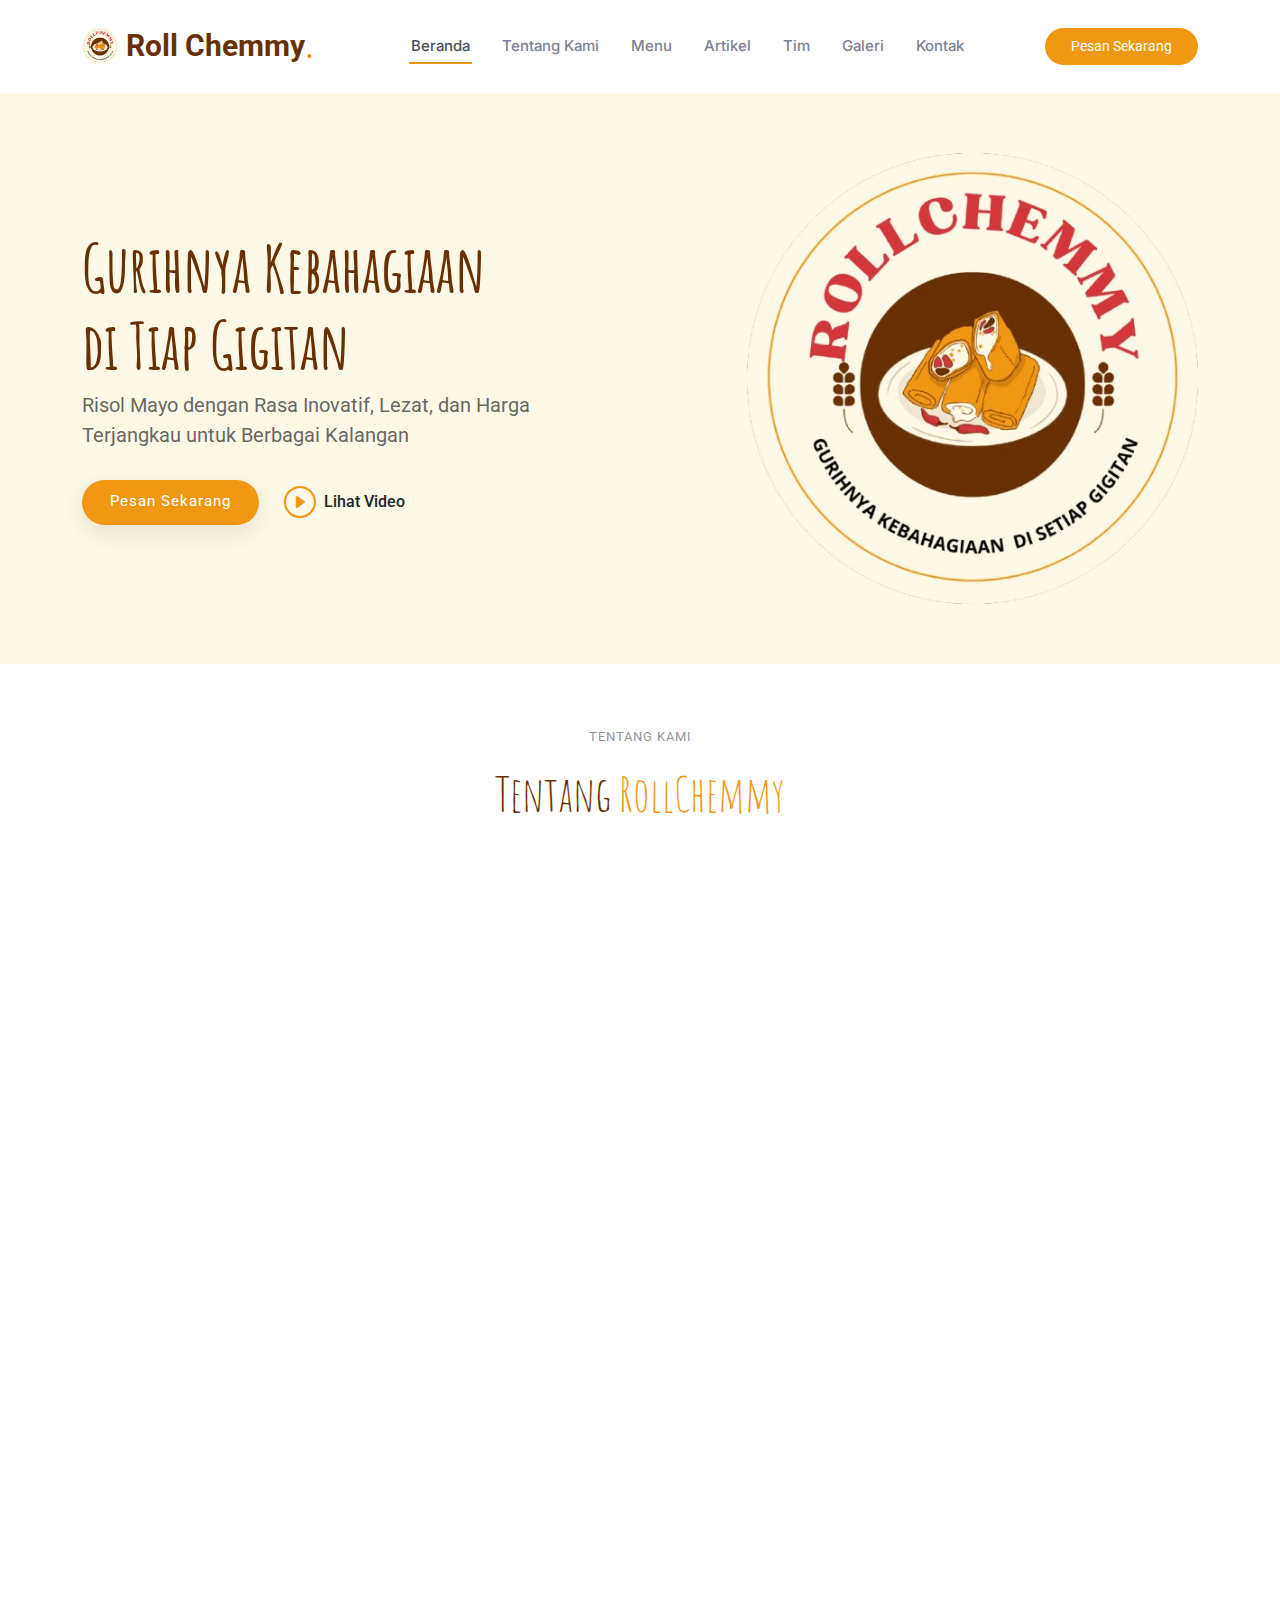
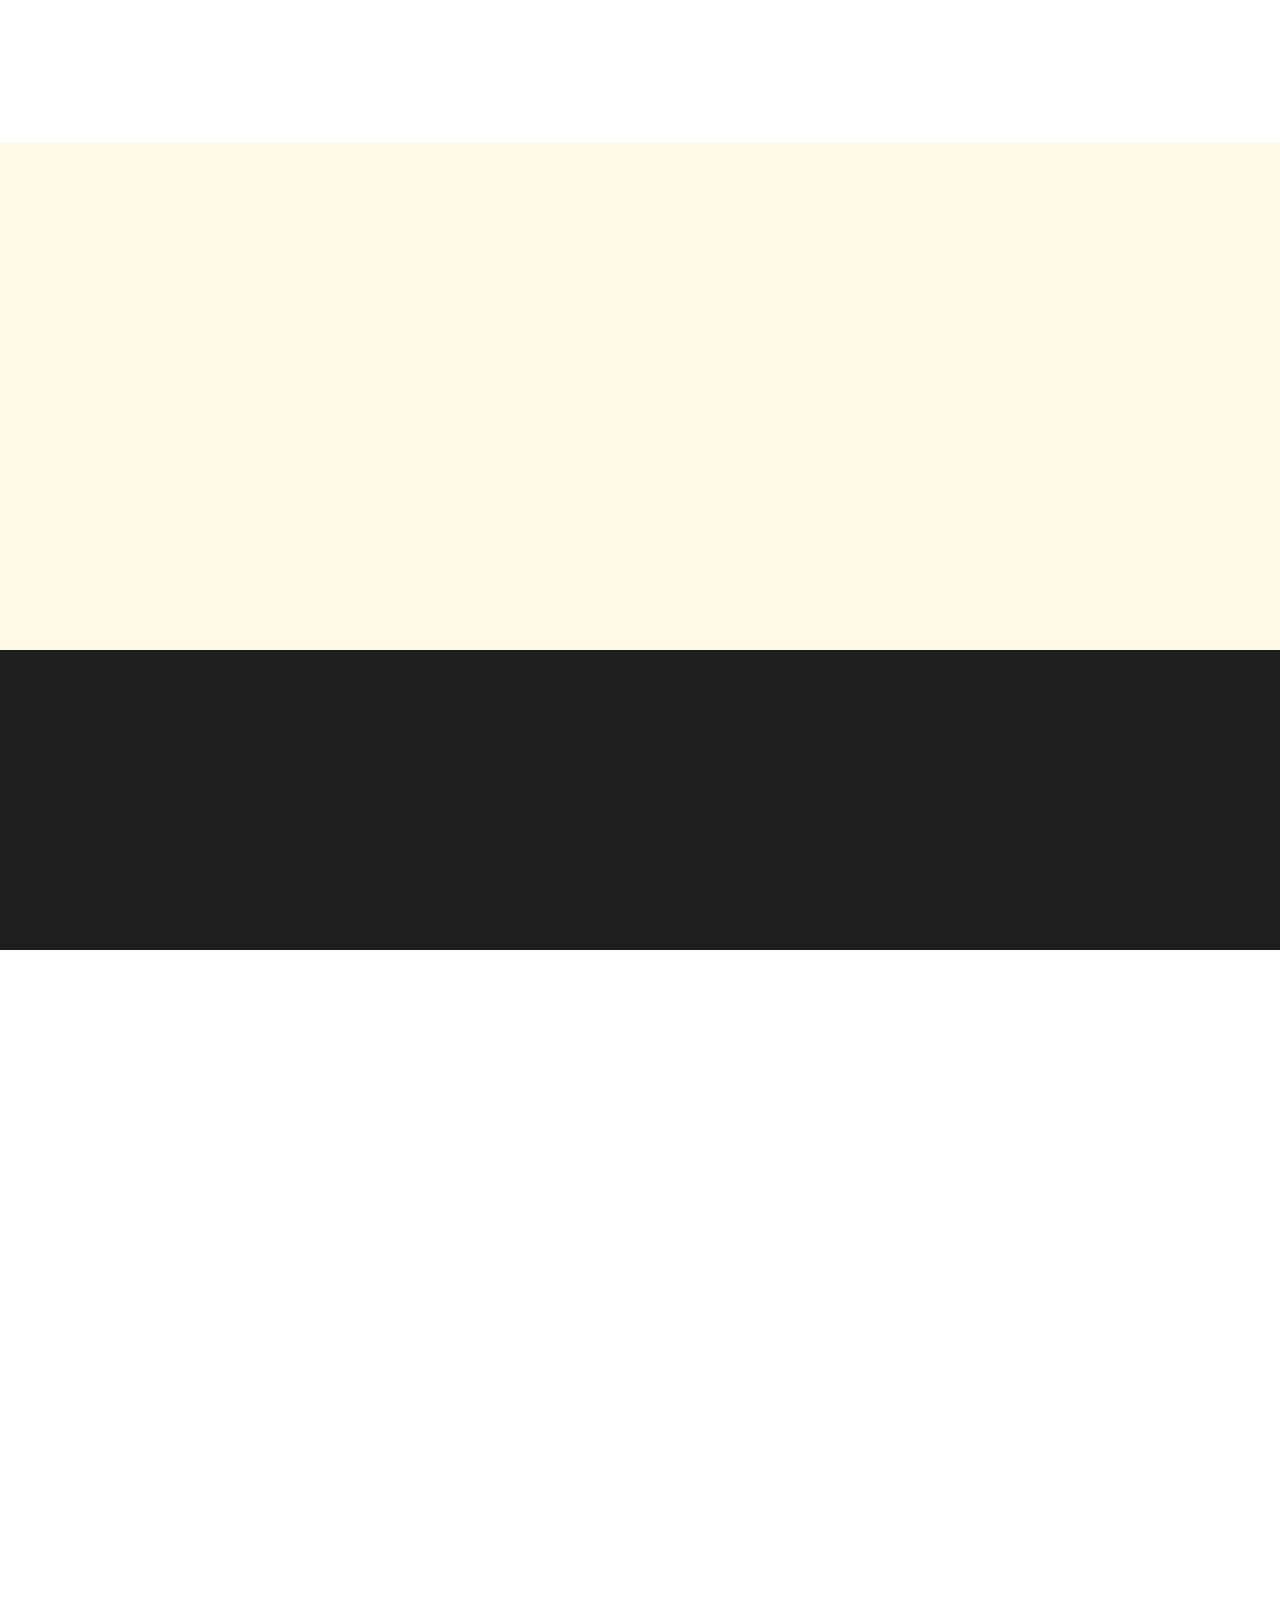
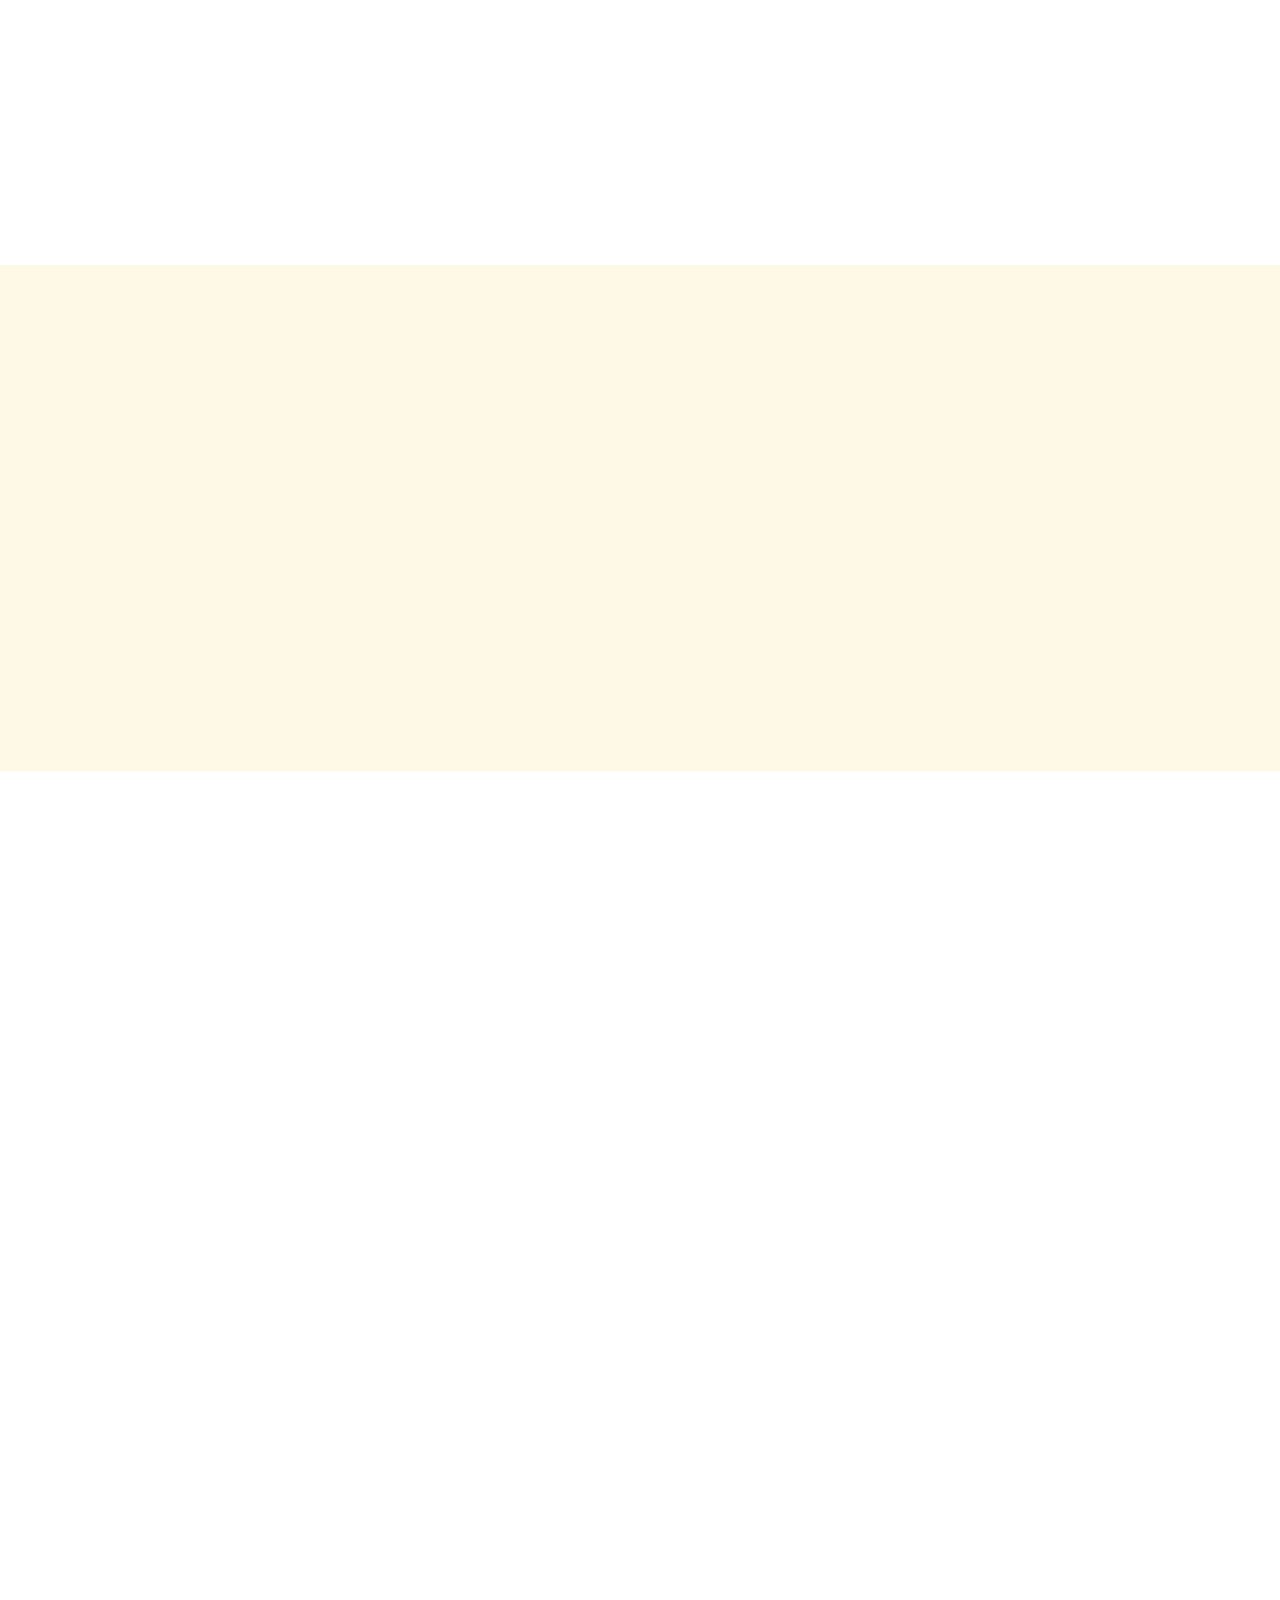
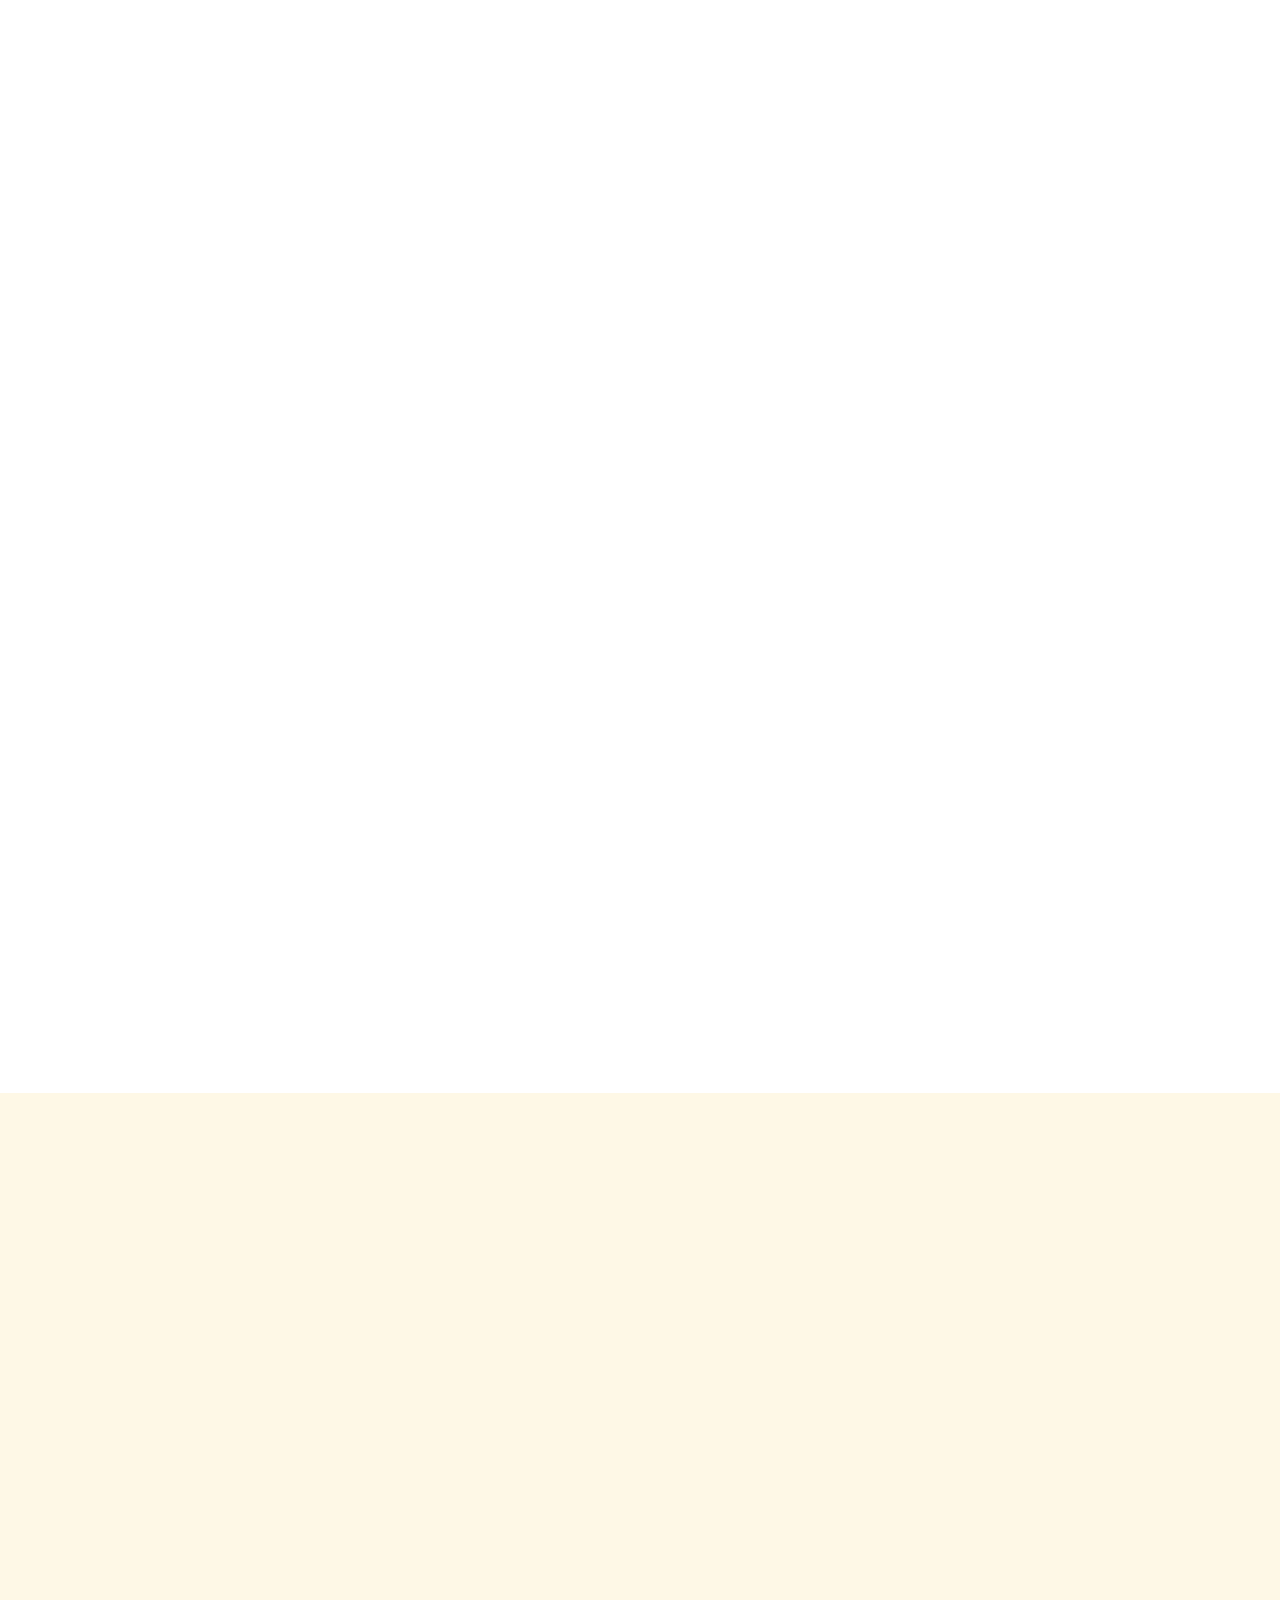
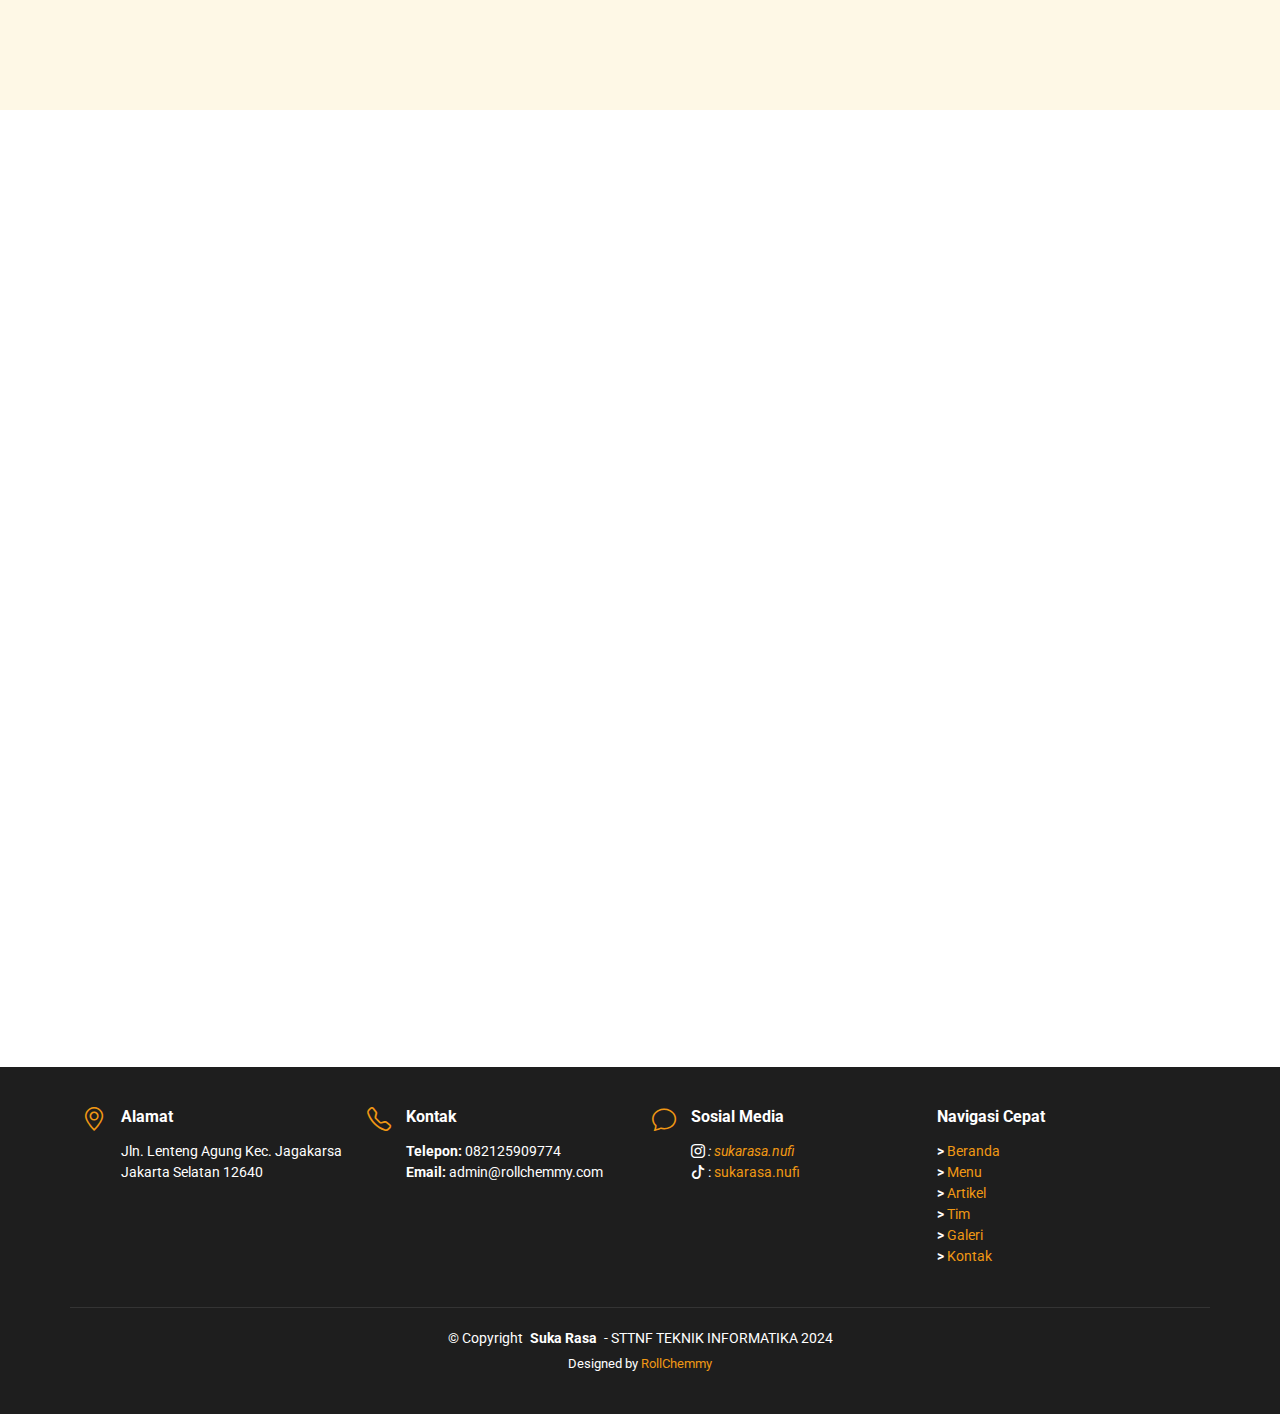
<file: index.html>
<!DOCTYPE html>
<html lang="en">

<head>
  <meta charset="utf-8">
  <meta content="width=device-width, initial-scale=1.0" name="viewport">
  <title>Roll Chemmy</title>
  <meta name="description" content="">
  <meta name="keywords" content="">

  <!-- Favicons -->
  <link href="assets/img/logo-rollchemmy.png" rel="icon">
  <link href="assets/img/apple-touch-icon.png" rel="apple-touch-icon">

  <!-- Fonts -->
  <link href="https://fonts.googleapis.com" rel="preconnect">
  <link href="https://fonts.gstatic.com" rel="preconnect" crossorigin>
  <link href="https://fonts.googleapis.com/css2?family=Roboto:ital,wght@0,100;0,300;0,400;0,500;0,700;0,900;1,100;1,300;1,400;1,500;1,700;1,900&family=Inter:wght@100;200;300;400;500;600;700;800;900&family=Amatic+SC:wght@400;700&display=swap" rel="stylesheet">

  <!-- Vendor CSS Files -->
  <link href="assets/vendor/bootstrap/css/bootstrap.min.css" rel="stylesheet">
  <link href="assets/vendor/bootstrap-icons/bootstrap-icons.css" rel="stylesheet">
  <link href="assets/vendor/aos/aos.css" rel="stylesheet">
  <link href="assets/vendor/glightbox/css/glightbox.min.css" rel="stylesheet">
  <link href="assets/vendor/swiper/swiper-bundle.min.css" rel="stylesheet">

  <!-- Main CSS File -->
  <link href="assets/css/main.css" rel="stylesheet">

  <!-- =======================================================
  * Template Name: Yummy
  * Template URL: https://bootstrapmade.com/yummy-bootstrap-restaurant-website-template/
  * Updated: Aug 07 2024 with Bootstrap v5.3.3
  * Author: BootstrapMade.com
  * License: https://bootstrapmade.com/license/
  ======================================================== -->
</head>

<body class="index-page">

  <header id="header" class="header d-flex align-items-center sticky-top">
    <div class="container position-relative d-flex align-items-center justify-content-between">
      <a href="index.html" class="logo d-flex align-items-center me-auto me-xl-0">
        <!-- Uncomment the line below if you also wish to use an image logo -->
        <img src="assets/img/logo-rollchemmy.png" alt="Logo" class="logo-rollchemmy">
        <h1 class="sitename">Roll Chemmy</h1>
        <span>.</span>
      </a>

      <nav id="navmenu" class="navmenu">
        <ul>
          <li><a href="#hero" class="active">Beranda<br></a></li>
          <li><a href="#about">Tentang Kami</a></li>
          <li><a href="#menu">Menu</a></li>
          <li><a href="#events">Artikel</a></li>
          <li><a href="#chefs">Tim</a></li>
          <li><a href="#gallery">Galeri</a></li>
          <li><a href="#contact">Kontak</a></li>
        </ul>
        <i class="mobile-nav-toggle d-xl-none bi bi-list"></i>
      </nav>

      <a class="btn-getstarted" href="https://wa.me/6282125909774?text=Halo%20kak,%20saya%20mau%20order%20risolnya
      ">Pesan Sekarang</a>

    </div>
  </header>

  <main class="main">

    <!-- Hero Section -->
    <section id="hero" class="hero section light-background">

      <div class="container">
        <div class="row gy-4 justify-content-center justify-content-lg-between">
          <div class="col-lg-5 order-2 order-lg-1 d-flex flex-column justify-content-center">
            <h1 data-aos="fade-up">Gurihnya Kebahagiaan<br>di Tiap Gigitan</h1>
            <p data-aos="fade-up" data-aos-delay="100">Risol Mayo dengan Rasa Inovatif, Lezat, dan Harga Terjangkau untuk Berbagai Kalangan</p>
            <div class="d-flex" data-aos="fade-up" data-aos-delay="200">
              <a href="https://wa.me/6282125909774?text=Halo%20kak,%20saya%20mau%20order%20risolnya
              " class="btn-get-started">Pesan Sekarang</a>
              <a href="https://www.instagram.com/reel/DE-diprTC0d/?utm_source=ig_web_copy_link" class="glightbox btn-watch-video d-flex align-items-center"><i class="bi bi-play-circle"></i><span>Lihat Video</span></a>
            </div>
          </div>
          <div class="col-lg-5 order-1 order-lg-2 hero-img" data-aos="zoom-out">
            <img src="assets/img/logo-rollchemmy.png" class="img-fluid animated" alt="">
          </div>
        </div>
      </div>

    </section><!-- /Hero Section -->

    <!-- About Section -->
    <section id="about" class="about section">

      <!-- Section Title -->
      <div class="container section-title" data-aos="fade-up">
        <h2>Tentang Kami<br></h2>
        <p><span>Tentang</span> <span class="description-title">RollChemmy</span></p>
      </div><!-- End Section Title -->

      <div class="container">

        <div class="row gy-4">
          <div class="col-lg-7" data-aos="fade-up" data-aos-delay="100">
            <img src="assets/img/poster-risol.png" class="img-fluid mb-4" alt="">
            <div class="book-a-table">
              <h3>Pesan Sekarang</h3>
              <p>+62 821-2590-9774</p>
            </div>
          </div>
          <div class="col-lg-5" data-aos="fade-up" data-aos-delay="250">
            <div class="content ps-0 ps-lg-5">
              <p>
                Latar Belakang
              </p>
              <p class="fst-italic">
                Banyak orang merasa sulit menemukan camilan yang lezat, berkualitas, dan terjangkau. Risol mayo sering dianggap mahal atau tidak memenuhi standar rasa yang diinginkan oleh konsumen.
              </p>
              <p>
                Solusi
              </p>
              <ul>
                <li><i class="bi bi-check-circle-fill"></i> <span>Menyediakan risol mayo dengan bahan berkualitas tinggi untuk memastikan rasa terbaik.</span></li>
                <li><i class="bi bi-check-circle-fill"></i> <span>Memberikan harga terjangkau untuk semua kalangan tanpa mengurangi kualitas.</span></li>
                <li><i class="bi bi-check-circle-fill"></i> <span>Menyediakan varian rasa original mayo dan pedas mayo untuk menyesuaikan selera pelanggan.</span></li>
              </ul>

              <div class="position-relative mt-4">
                <img src="assets/img/risol-mayo.jpg" class="img-fluid" alt="">
                <a href="https://www.instagram.com/reel/DE-d6cshyBR/?utm_source=ig_web_copy_link" class="glightbox pulsating-play-btn"></a>
              </div>
            </div>
          </div>
        </div>

      </div>

    </section><!-- /About Section -->

    <!-- Why Us Section -->
    <section id="why-us" class="why-us section light-background">

      <div class="container">

        <div class="row gy-4">

          <div class="col-lg-4" data-aos="fade-up" data-aos-delay="100">
            <div class="why-box">
              <h3>Mengapa Memilih Rollchemy?</h3>
              <p>
                Rollchemy adalah solusi camilan yang menggabungkan cita rasa, inovasi, dan kualitas dengan harga terjangkau. Setiap produk kami dibuat dengan penuh dedikasi untuk memberikan pengalaman kuliner terbaik
              </p>
              <div class="text-center">
                <a class="more-btn" href="https://wa.me/6282125909774?text=Halo%20kak,%20saya%20mau%20order%20risolnya
                "><span>Pesan Sekarang</span> <i class="bi bi-chevron-right"></i></a>
              </div>
            </div>
          </div><!-- End Why Box -->

          <div class="col-lg-8 d-flex align-items-stretch">
            <div class="row gy-4" data-aos="fade-up" data-aos-delay="200">

              <div class="col-xl-4">
                <div class="icon-box d-flex flex-column justify-content-center align-items-center">
                  <i class="bi bi-clipboard-data"></i>
                  <h4>Kualitas</h4>
                  <p>Kami menggunakan bahan-bahan terbaik untuk rasa risol yang sempurna.</p>
                </div>
              </div><!-- End Icon Box -->

              <div class="col-xl-4" data-aos="fade-up" data-aos-delay="300">
                <div class="icon-box d-flex flex-column justify-content-center align-items-center">
                  <i class="bi bi-gem"></i>
                  <h4>inovasi rasa</h4>
                  <p>Varian rasa original dan pedas sesuai dengan selera pelanggan.</p>
                </div>
              </div><!-- End Icon Box -->

              <div class="col-xl-4" data-aos="fade-up" data-aos-delay="400">
                <div class="icon-box d-flex flex-column justify-content-center align-items-center">
                  <i class="bi bi-inboxes"></i>
                  <h4>Kepuasan Pelanggan</h4>
                  <p>Kami berkomitmen memberikan pelayanan terbaik untuk setiap pelanggan.</p>
                </div>
              </div><!-- End Icon Box -->

            </div>
          </div>

        </div>

      </div>

    </section><!-- /Why Us Section -->

    <!-- Stats Section -->
    <section id="stats" class="stats section dark-background">

      <img src="assets/img/risol-landscape.jpg" alt="" data-aos="fade-in">

      <div class="container position-relative" data-aos="fade-up" data-aos-delay="100">

        <div class="row gy-4">

          <div class="col-lg-3 col-md-6">
            <div class="stats-item ">
              <span ></span>
              <p></p>
            </div>
          </div><!-- End Stats Item -->

          <div class="col-lg-3 col-md-6">
            <div class="stats-item ">
              <span ></span>
              <p></p>
            </div>
          </div><!-- End Stats Item -->

          <div class="col-lg-3 col-md-6">
            <div class="stats-item ">
              <span ></span>
              <p></p>
            </div>
          </div><!-- End Stats Item -->

          <div class="col-lg-3 col-md-6">
            <div class="stats-item ">
              <span  ></span>
              <p></p>
            </div>
          </div><!-- End Stats Item -->

        </div>

      </div>

    </section><!-- /Stats Section -->

    <!-- Menu Section -->
<section id="menu" class="menu section">
  <div class="container section-title" data-aos="fade-up">
    <h2>Menu</h2>
    <p><span>Lihat</span> <span class="description-title">Varian Rasa</span></p>
  </div>

  <div class="container">
    <ul class="nav nav-tabs d-flex justify-content-center" data-aos="fade-up" data-aos-delay="100">
      <li class="nav-item">
        <a class="nav-link active show" data-bs-toggle="tab" data-bs-target="#menu-starters">
          <h4>Matang</h4>
        </a>
      </li>
      <li class="nav-item">
        <a class="nav-link" data-bs-toggle="tab" data-bs-target="#menu-breakfast">
          <h4>Frozen</h4>
        </a>
      </li>
    </ul>

    <div class="tab-content" data-aos="fade-up" data-aos-delay="200">
      <!-- Tab Content for Matang -->
      <div class="tab-pane fade active show" id="menu-starters">
        <div class="tab-header text-center">
          <p>Menu</p>
          <h3>Matang</h3>
        </div>
        <div class="row justify-content-center">
          <div class="col-lg-4 menu-item">
            <img src="assets/img/menu/risol-ori.png" class="menu-img img-fluid" alt="">
            <h4>Original</h4>
            <p class="ingredients">Risol mayo klasik dengan rasa gurih yang sempurna, siap disantap langsung.</p>
            <p class="price">3.000</p>
          </div>
          <div class="col-lg-4 menu-item">
            <img src="assets/img/menu/risol-pedas.png" class="menu-img img-fluid" alt="">
            <h4>Pedas</h4>
            <p class="ingredients">Risol mayo dengan isian pedas yang menggoda, cocok untuk pecinta rasa berani.</p>
            <p class="price">3.000</p>
          </div>
        </div>
      </div>

      <!-- Tab Content for Frozen -->
      <div class="tab-pane fade" id="menu-breakfast">
        <div class="tab-header text-center">
          <p>Menu</p>
          <h3>Frozen</h3>
        </div>
        <div class="row justify-content-center">
          <div class="col-lg-4 menu-item">
            <img src="assets/img/menu/frozen-risol.png" class="menu-img img-fluid" alt="">
            <h4>Original</h4>
            <p class="ingredients">Paket 4 risol mayo beku yang praktis, dengan isian klasik siap goreng kapan saja.</p>
            <p class="price">10.000</p>
          </div>
          <div class="col-lg-4 menu-item">
            <img src="assets/img/menu/frozen-risol.png" class="menu-img img-fluid" alt="">
            <h4>Pedas</h4>
            <p class="ingredients">Paket 4 risol mayo beku dengan sensasi pedas, ideal untuk stok camilan di rumah.</p>
            <p class="price">10.000</p>
          </div>
        </div>
      </div>
    </div>
  </div>
</section>


    <!-- Testimonials Section -->
    <section id="testimonials" class="testimonials section light-background">

      <!-- Section Title -->
      <div class="container section-title" data-aos="fade-up">
        <h2>TESTIMONI</h2>
        <p>yang mereka katakan <span class="description-title">tentang rollchemmy</span></p>
      </div><!-- End Section Title -->

      <div class="container" data-aos="fade-up" data-aos-delay="100">

        <div class="swiper init-swiper">
          <script type="application/json" class="swiper-config">
            {
              "loop": true,
              "speed": 600,
              "autoplay": {
                "delay": 5000
              },
              "slidesPerView": "auto",
              "pagination": {
                "el": ".swiper-pagination",
                "type": "bullets",
                "clickable": true
              }
            }
          </script>
          <div class="swiper-wrapper">

            <div class="swiper-slide">
              <div class="testimonial-item">
                <div class="row gy-4 justify-content-center">
                  <div class="col-lg-6">
                    <div class="testimonial-content">
                      <p>
                        <i class="bi bi-quote quote-icon-left"></i>
                        <span>Enak bangettt. Porsinya nggak pelit, jadi lumayan lah, beli 2 dah bisa buat kenyang</span>
                        <i class="bi bi-quote quote-icon-right"></i>
                      </p>
                      <h3>Sahrul Firdaus</h3>
                      <h4>TI 04</h4>
                      <div class="stars">
                        <i class="bi bi-star-fill"></i><i class="bi bi-star-fill"></i><i class="bi bi-star-fill"></i><i class="bi bi-star-fill"></i><i class="bi bi-star-fill"></i>
                      </div>
                    </div>
                  </div>
                  <div class="col-lg-2 text-center">
                    <img src="assets/img/gallery/sahrul.png" class="img-fluid testimonial-img" alt="">
                  </div>
                </div>
              </div>
            </div><!-- End testimonial item -->

            <div class="swiper-slide">
              <div class="testimonial-item">
                <div class="row gy-4 justify-content-center">
                  <div class="col-lg-6">
                    <div class="testimonial-content">
                      <p>
                        <i class="bi bi-quote quote-icon-left"></i>
                        <span>Bikin nagih, mayonya lumer di mulut</span>
                        <i class="bi bi-quote quote-icon-right"></i>
                      </p>
                      <h3>Tian</h3>
                      <h4>TI 05</h4>
                      <div class="stars">
                        <i class="bi bi-star-fill"></i><i class="bi bi-star-fill"></i><i class="bi bi-star-fill"></i><i class="bi bi-star-fill"></i><i class="bi bi-star-fill"></i>
                      </div>
                    </div>
                  </div>
                  <div class="col-lg-2 text-center">
                    <img src="assets/img/gallery/tian.png" class="img-fluid testimonial-img" alt="">
                  </div>
                </div>
              </div>
            </div><!-- End testimonial item -->

            <div class="swiper-slide">
              <div class="testimonial-item">
                <div class="row gy-4 justify-content-center">
                  <div class="col-lg-6">
                    <div class="testimonial-content">
                      <p>
                        <i class="bi bi-quote quote-icon-left"></i>
                        <span>Mayonya enakk, gak yang bikin mual gitu</span>
                        <i class="bi bi-quote quote-icon-right"></i>
                      </p>
                      <h3>Kak Haura</h3>
                      <h4>Asdos RPL</h4>
                      <div class="stars">
                        <i class="bi bi-star-fill"></i><i class="bi bi-star-fill"></i><i class="bi bi-star-fill"></i><i class="bi bi-star-fill"></i><i class="bi bi-star-fill"></i>
                      </div>
                    </div>
                  </div>
                  <div class="col-lg-2 text-center">
                    <img src="assets/img/gallery/ka-hau.png" class="img-fluid testimonial-img" alt="">
                  </div>
                </div>
              </div>
            </div><!-- End testimonial item -->

            <div class="swiper-slide">
              <div class="testimonial-item">
                <div class="row gy-4 justify-content-center">
                  <div class="col-lg-6">
                    <div class="testimonial-content">
                      <p>
                        <i class="bi bi-quote quote-icon-left"></i>
                        <span>Risolnya enakkk, bikin nagih deh!</span>
                        <i class="bi bi-quote quote-icon-right"></i>
                      </p>
                      <h3>Husnul</h3>
                      <h4>TI04</h4>
                      <div class="stars">
                        <i class="bi bi-star-fill"></i><i class="bi bi-star-fill"></i><i class="bi bi-star-fill"></i><i class="bi bi-star-fill"></i><i class="bi bi-star-fill"></i>
                      </div>
                    </div>
                  </div>
                  <div class="col-lg-2 text-center">
                    <img src="assets/img/gallery/husnul.png" class="img-fluid testimonial-img" alt="">
                  </div>
                </div>
              </div>
            </div><!-- End testimonial item -->

          </div>
          <div class="swiper-pagination"></div>
        </div>

      </div>

    </section><!-- /Testimonials Section -->

    <!-- Events Section -->
    <section id="events" class="events section">

      <div class="container-fluid" data-aos="fade-up" data-aos-delay="100">

        <div class="swiper init-swiper">
          <script type="application/json" class="swiper-config">
            {
              "loop": true,
              "speed": 600,
              "autoplay": {
                "delay": 5000
              },
              "slidesPerView": "auto",
              "pagination": {
                "el": ".swiper-pagination",
                "type": "bullets",
                "clickable": true
              },
              "breakpoints": {
                "320": {
                  "slidesPerView": 1,
                  "spaceBetween": 40
                },
                "1200": {
                  "slidesPerView": 3,
                  "spaceBetween": 1
                }
              }
            }
          </script>
          <div class="swiper-wrapper">

            <div class="swiper-slide event-item d-flex flex-column justify-content-end" style="background-image: url(assets/img/nf.jpg)">
              <h3>artikel Kewirausahaan</h3>
              <div class="price align-self-start">Pengalaman Belajar Kewirausahaan di Nurul Fikri</div>
              <p class="description">
                Mata kuliah Kewirausahaan di STT Nurul Fikri mengajarkan mahasiswa untuk berpikir kreatif, kritis, dan inovatif dalam merancang ide bisnis. <a href="/artikel/artikel-1.html">Lihat selengkapnya</a>...</p>
            </div><!-- End Event item -->

            <div class="swiper-slide event-item d-flex flex-column justify-content-end" style="background-image: url(assets/img/mahasiswa.jpg)">
              <h3>artikel Kewirausahaan</h3>
              <div class="price align-self-start">Kewirausahaan Mendorong Mahasiswa untuk Berinovasi
              </div>
              <p class="description">
                Dengan pendekatan kreatif, mata kuliah Kewirausahaan mendorong mahasiswa STT Nurul Fikri untuk menciptakan ide-ide bisnis yang inovatif dan relevan. <a href="/artikel/artikel-2.html">Lihat selengkapnya</a>...</p>
            </div><!-- End Event item -->

            <div class="swiper-slide event-item d-flex flex-column justify-content-end" style="background-image: url(assets/img/bisnis-digital.webp)">
              <h3>artikel Kewirausahaan</h3>
              <div class="price align-self-start">Membuka Peluang Masa Depan Melalui Kewirausahaan</div>
              <p class="description">
                Mata kuliah Kewirausahaan di STT Nurul Fikri mempersiapkan mahasiswa untuk menjadi wirausahawan muda yang mampu menghadapi tantangan bisnis. <a href="/artikel/artikel-3.html">Lihat selengkapnya</a>...</p>
            </div><!-- End Event item -->

            <div class="swiper-slide event-item d-flex flex-column justify-content-end" style="background-image: url(assets/img/audit.jpg)">
              <h3>artikel Kewirausahaan</h3>
              <div class="price align-self-start">Belajar Menjadi Pengusaha Melalui Proyek Nyata di STT Nurul Fikri</div>
              <p class="description">
                STT Nurul Fikri memberikan pengalaman langsung kepada mahasiswa untuk memulai perjalanan kewirausahaan melalui proyek nyata. <a href="/artikel/artikel-4.html">Lihat selengkapnya</a>...</p>
            </div><!-- End Event item -->

          </div>
          <div class="swiper-pagination"></div>
        </div>

      </div>

    </section><!-- /Events Section -->

    <!-- Chefs Section -->
    <section id="chefs" class="chefs section">

      <!-- Section Title -->
      <div class="container section-title" data-aos="fade-up">
        <h2>TIM</h2>
        <p><span class="description-title">Tim profesional</span> <span>Kami</span></span></p>
      </div><!-- End Section Title -->

      <div class="container">

        <div class="row gy-4">

          <div class="col-lg-4 d-flex align-items-stretch" data-aos="fade-up" data-aos-delay="100">
            <div class="team-member">
              <div class="member-img">
                <img src="assets/img/chefs/oni.png" class="img-fluid" alt="">
                <div class="social">
                  <div class="social">
                    <a href="https://www.instagram.com/sm_rna/"><i class="bi bi-instagram"></i></a>
                  </div>
                </div>
              </div>
              <div class="member-info">
                <h4>Sabrina Marliani</h4>
                <span>Sekretaris dan Bendahara</span>
              </div>
            </div>
          </div><!-- End Chef Team Member -->

          <div class="col-lg-4 d-flex align-items-stretch" data-aos="fade-up" data-aos-delay="200">
            <div class="team-member">
              <div class="member-img">
                <img src="assets/img/chefs/sela.png" class="img-fluid" alt="">
                <div class="social">
                  <a href="https://www.instagram.com/sela_selsel/"><i class="bi bi-instagram"></i></a>
                </div>
              </div>
              <div class="member-info">
                <h4>Marsela</h4>
                <span>Developer</span>
              </div>
            </div>
          </div><!-- End Chef Team Member -->

          <div class="col-lg-4 d-flex align-items-stretch" data-aos="fade-up" data-aos-delay="300">
            <div class="team-member">
              <div class="member-img">
                <img src="assets/img/chefs/tabiin.png" class="img-fluid" alt="">
                <div class="social">
                  <a href="https://www.instagram.com/tabinalkrm/"><i class="bi bi-instagram"></i></a>
                </div>
              </div>
              <div class="member-info">
                <h4>Tabi'in Ghaozan Karim</h4>
                <span>Sosial Media</span>
              </div>
            </div>
          </div><!-- End Chef Team Member -->

        </div>
        <div class="row gy-4">

          <div class="col-lg-4 d-flex align-items-stretch" data-aos="fade-up" data-aos-delay="100">
            <div class="team-member">
              <div class="member-img">
                <img src="assets/img/chefs/ripai.png" class="img-fluid" alt="">
                <div class="social">
                  <a href="https://www.instagram.com/rifairmdhnn_/"><i class="bi bi-instagram"></i></a>
                </div>
              </div>
              <div class="member-info">
                <h4>Achmad Rifa'i</h4>
                <span>Sosial Media</span>
              </div>
            </div>
          </div><!-- End Chef Team Member -->

          <div class="col-lg-4 d-flex align-items-stretch" data-aos="fade-up" data-aos-delay="200">
            <div class="team-member">
              <div class="member-img">
                <img src="assets/img/chefs/adit.jpg" class="img-fluid" alt="">
                <div class="social">
                  <a href="https://www.instagram.com/adityadwiprs/"><i class="bi bi-instagram"></i></a>
                </div>
              </div>
              <div class="member-info">
                <h4>Aditya Dwi Prasetyo</h4>
                <span>Produksi</span>
              </div>
            </div>
          </div><!-- End Chef Team Member -->

          <div class="col-lg-4 d-flex align-items-stretch" data-aos="fade-up" data-aos-delay="300">
            <div class="team-member">
              <div class="member-img">
                <img src="assets/img/chefs/om.png" class="img-fluid" alt="">
                <div class="social">
                  <a href="https://www.instagram.com/helloupit_/"><i class="bi bi-instagram"></i></a>
                </div>
              </div>
              <div class="member-info">
                <h4>Muhammad Fauzan Adhima</h4>
                <span>Produksi</span>
              </div>
            </div>
          </div><!-- End Chef Team Member -->

        </div>

      </div>

    </section><!-- /Chefs Section -->

    <!-- Gallery Section -->
    <section id="gallery" class="gallery section light-background">

      <!-- Section Title -->
      <div class="container section-title" data-aos="fade-up">
        <h2>Dokumentasi</h2>
        <p> <span class="description-title">Dokumentasi </span> <span>dengan pelanggan</span></p>
      </div><!-- End Section Title -->

      <div class="container" data-aos="fade-up" data-aos-delay="100">

        <div class="swiper init-swiper">
          <script type="application/json" class="swiper-config">
            {
              "loop": true,
              "speed": 600,
              "autoplay": {
                "delay": 5000
              },
              "slidesPerView": "auto",
              "centeredSlides": true,
              "pagination": {
                "el": ".swiper-pagination",
                "type": "bullets",
                "clickable": true
              },
              "breakpoints": {
                "320": {
                  "slidesPerView": 1,
                  "spaceBetween": 0
                },
                "768": {
                  "slidesPerView": 3,
                  "spaceBetween": 20
                },
                "1200": {
                  "slidesPerView": 5,
                  "spaceBetween": 20
                }
              }
            }
          </script>
          <div class="swiper-wrapper align-items-center">
            <div class="swiper-slide"><a class="glightbox" data-gallery="images-gallery" href="assets/img/gallery/sahrul.png"><img src="assets/img/gallery/sahrul.png" class="img-fluid" alt=""></a></div>
            <div class="swiper-slide"><a class="glightbox" data-gallery="images-gallery" href="assets/img/gallery/husnul.png"><img src="assets/img/gallery/husnul.png" class="img-fluid" alt=""></a></div>
            <div class="swiper-slide"><a class="glightbox" data-gallery="images-gallery" href="assets/img/gallery/putri.png"><img src="assets/img/gallery/putri.png" class="img-fluid" alt=""></a></div>
            <div class="swiper-slide"><a class="glightbox" data-gallery="images-gallery" href="assets/img/gallery/pai.png"><img src="assets/img/gallery/pai.png" class="img-fluid" alt=""></a></div>
            <div class="swiper-slide"><a class="glightbox" data-gallery="images-gallery" href="assets/img/gallery/tian.png"><img src="assets/img/gallery/tian.png" class="img-fluid" alt=""></a></div>
            <div class="swiper-slide"><a class="glightbox" data-gallery="images-gallery" href="assets/img/gallery/arap.png"><img src="assets/img/gallery/arap.png" class="img-fluid" alt=""></a></div>
            <div class="swiper-slide"><a class="glightbox" data-gallery="images-gallery" href="assets/img/gallery/ka-hau.png"><img src="assets/img/gallery/ka-hau.png" class="img-fluid" alt=""></a></div>
            <div class="swiper-slide"><a class="glightbox" data-gallery="images-gallery" href="assets/img/gallery/fajar.png"><img src="assets/img/gallery/fajar.png" class="img-fluid" alt=""></a></div>
          </div>
          <div class="swiper-pagination"></div>
        </div>

      </div>

    </section><!-- /Gallery Section -->

    <!-- Contact Section -->
    <section id="contact" class="contact section">

      <!-- Section Title -->
      <div class="container section-title" data-aos="fade-up">
        <h2>Kontak</h2>
        <p><span>Ingin Bertanya?</span> <span class="description-title">Hubungi Kami</span></p>
      </div><!-- End Section Title -->

      <div class="container" data-aos="fade-up" data-aos-delay="100">

        <div class="mb-5">
          <iframe src="https://www.google.com/maps/embed?pb=!1m18!1m12!1m3!1d3965.3175618529776!2d106.83004867355626!3d-6.352919162148884!2m3!1f0!2f0!3f0!3m2!1i1024!2i768!4f13.1!3m3!1m2!1s0x2e69ec6b07b68ea5%3A0x17da46bdf9308386!2sSTT%20Terpadu%20Nurul%20Fikri%20-%20Kampus%20B!5e0!3m2!1sid!2sid!4v1736444148022!5m2!1sid!2sid" style="width: 100%; height: 400px;"></iframe>
        </div><!-- End Google Maps -->

        <div class="row gy-4">

          <div class="col-md-6">
            <div class="info-item d-flex align-items-center" data-aos="fade-up" data-aos-delay="200">
              <i class="icon bi bi-geo-alt flex-shrink-0"></i>
              <div>
                <h3>Alamat</h3>
                <p>Jagakarsa, Jakarta Selatan 12640</p>
              </div>
            </div>
          </div><!-- End Info Item -->

          <div class="col-md-6">
            <div class="info-item d-flex align-items-center" data-aos="fade-up" data-aos-delay="300">
              <i class="icon bi bi-telephone flex-shrink-0"></i>
              <div>
                <h3>Telepon</h3>
                <p>082125909774</p>
              </div>
            </div>
          </div><!-- End Info Item -->

          <div class="col-md-6">
            <div class="info-item d-flex align-items-center" data-aos="fade-up" data-aos-delay="400">
              <i class="icon bi bi-instagram flex-shrink-0"></i>
              <div>
                <h3>Instagram</h3>
                <p><a href="https://www.instagram.com/sukarasa.nufi?igsh=eTNqejg3OHRtenJ0">@sukarasa.nufi</a></p>
              </div>
            </div>
          </div><!-- End Info Item -->
          
          <div class="col-md-6">
            <div class="info-item d-flex align-items-center" data-aos="fade-up" data-aos-delay="500">
              <i class="bi bi-tiktok icon"></i>
              <div>
                <h3>Tiktok<br></h3>
                <p><a href="https://www.tiktok.com/@sukarasa.nufi?_t=ZS-8t5Zmx2KCgM&_r=1">@sukarasa.nufi</a></p>
              </div>
            </div>
          </div><!-- End Info Item -->

        </div>

      </div>

    </section><!-- /Contact Section -->

  </main>

  <footer id="footer" class="footer dark-background">

    <div class="container">
      <div class="row gy-3">
        <div class="col-lg-3 col-md-6 d-flex">
          <i class="bi bi-geo-alt icon"></i>
          <div class="address">
            <h4>Alamat</h4>
            <p>Jln. Lenteng Agung Kec. Jagakarsa</p>
            <p>Jakarta Selatan 12640</p>
            <p></p>
          </div>

        </div>

        <div class="col-lg-3 col-md-6 d-flex">
          <i class="bi bi-telephone icon"></i>
          <div>
            <h4>Kontak</h4>
            <p>
              <strong>Telepon:</strong> <span>082125909774</span><br>
              <strong>Email:</strong> <span>admin@rollchemmy.com</span><br>
            </p>
          </div>
        </div>

        <div class="col-lg-3 col-md-6 d-flex">
          <i class="bi bi-chat icon"></i>
          <div>
            <h4>Sosial Media</h4>
            <p>
              <i class="bi bi-instagram"> : <a href="https://www.instagram.com/sukarasa.nufi?igsh=eTNqejg3OHRtenJ0"><span>sukarasa.nufi</span></a><br>
              </i><i class="bi bi-tiktok"></i> : <a href="https://www.tiktok.com/@sukarasa.nufi?_t=ZS-8t5Zmx2KCgM&_r=1"><span>sukarasa.nufi</span></a>
            </p>
          </div>
        </div>

        <div class="col-lg-3 col-md-6">
          <h4>Navigasi Cepat</h4>
          <p>
            <strong>> </strong> <span><a href="#hero">Beranda<br></a></span>
            <strong>> </strong> <span><a href="#menu">Menu</a></span><br>
            <strong>> </strong> <span><a href="#events">Artikel</a></span><br>
            <strong>> </strong> <span><a href="#chefs">Tim</a></span><br>
            <strong>> </strong> <span><a href="#gallery">Galeri</a></span><br>
            <strong>> </strong> <span><a href="#contact">Kontak</a><br>
            
          </p>
        </div>
      </div>
    </div>

    <div class="container copyright text-center mt-4">
      <p>© <span>Copyright</span> <strong class="px-1 sitename">Suka Rasa</strong> <span>- STTNF TEKNIK INFORMATIKA 2024
      </span></p>
      <div class="credits">
        <!-- All the links in the footer should remain intact. -->
        <!-- You can delete the links only if you've purchased the pro version. -->
        <!-- Licensing information: https://bootstrapmade.com/license/ -->
        <!-- Purchase the pro version with working PHP/AJAX contact form: [buy-url] -->
        Designed by <a href="https://www.instagram.com/sukarasa.nufi?igsh=eTNqejg3OHRtenJ0">RollChemmy</a>
      </div>
    </div>

  </footer>

  <!-- Scroll Top -->
  <a href="#" id="scroll-top" class="scroll-top d-flex align-items-center justify-content-center"><i class="bi bi-arrow-up-short"></i></a>

  <!-- Preloader -->
  <div id="preloader"></div>

  <!-- Vendor JS Files -->
  <script src="assets/vendor/bootstrap/js/bootstrap.bundle.min.js"></script>
  <script src="assets/vendor/php-email-form/validate.js"></script>
  <script src="assets/vendor/aos/aos.js"></script>
  <script src="assets/vendor/glightbox/js/glightbox.min.js"></script>
  <script src="assets/vendor/purecounter/purecounter_vanilla.js"></script>
  <script src="assets/vendor/swiper/swiper-bundle.min.js"></script>

  <!-- Main JS File -->
  <script src="assets/js/main.js"></script>

</body>

</html>
</file>
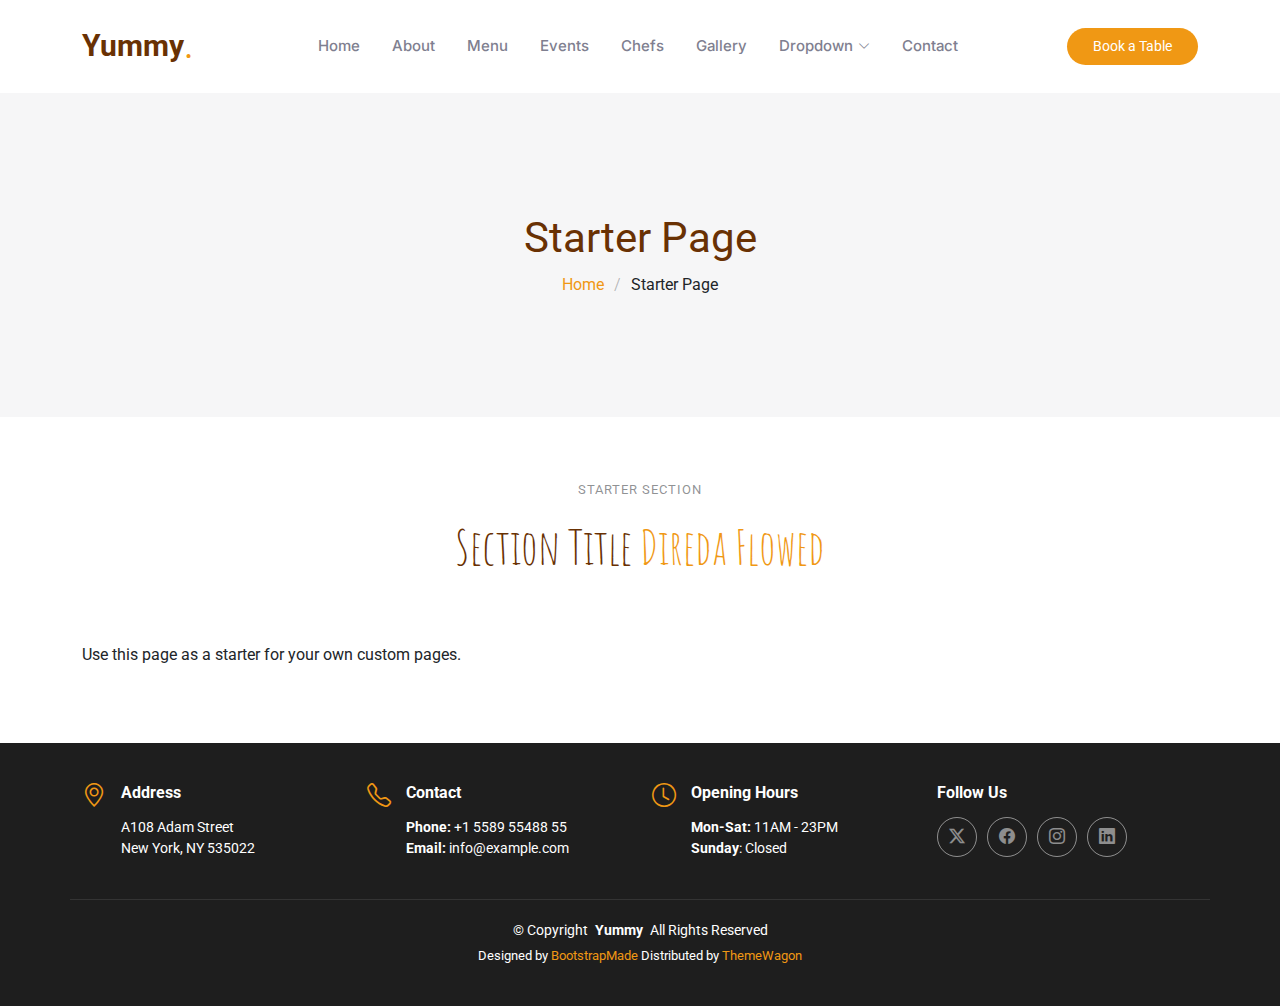
<file: starter-page.html>
<!DOCTYPE html>
<html lang="en">

<head>
  <meta charset="utf-8">
  <meta content="width=device-width, initial-scale=1.0" name="viewport">
  <title>Starter Page - Yummy Bootstrap Template</title>
  <meta name="description" content="">
  <meta name="keywords" content="">

  <!-- Favicons -->
  <link href="assets/img/favicon.png" rel="icon">
  <link href="assets/img/apple-touch-icon.png" rel="apple-touch-icon">

  <!-- Fonts -->
  <link href="https://fonts.googleapis.com" rel="preconnect">
  <link href="https://fonts.gstatic.com" rel="preconnect" crossorigin>
  <link href="https://fonts.googleapis.com/css2?family=Roboto:ital,wght@0,100;0,300;0,400;0,500;0,700;0,900;1,100;1,300;1,400;1,500;1,700;1,900&family=Inter:wght@100;200;300;400;500;600;700;800;900&family=Amatic+SC:wght@400;700&display=swap" rel="stylesheet">

  <!-- Vendor CSS Files -->
  <link href="assets/vendor/bootstrap/css/bootstrap.min.css" rel="stylesheet">
  <link href="assets/vendor/bootstrap-icons/bootstrap-icons.css" rel="stylesheet">
  <link href="assets/vendor/aos/aos.css" rel="stylesheet">
  <link href="assets/vendor/glightbox/css/glightbox.min.css" rel="stylesheet">
  <link href="assets/vendor/swiper/swiper-bundle.min.css" rel="stylesheet">

  <!-- Main CSS File -->
  <link href="assets/css/main.css" rel="stylesheet">

  <!-- =======================================================
  * Template Name: Yummy
  * Template URL: https://bootstrapmade.com/yummy-bootstrap-restaurant-website-template/
  * Updated: Aug 07 2024 with Bootstrap v5.3.3
  * Author: BootstrapMade.com
  * License: https://bootstrapmade.com/license/
  ======================================================== -->
</head>

<body class="starter-page-page">

  <header id="header" class="header d-flex align-items-center sticky-top">
    <div class="container position-relative d-flex align-items-center justify-content-between">

      <a href="index.html" class="logo d-flex align-items-center me-auto me-xl-0">
        <!-- Uncomment the line below if you also wish to use an image logo -->
        <!-- <img src="assets/img/logo.png" alt=""> -->
        <h1 class="sitename">Yummy</h1>
        <span>.</span>
      </a>

      <nav id="navmenu" class="navmenu">
        <ul>
          <li><a href="#hero">Home<br></a></li>
          <li><a href="#about">About</a></li>
          <li><a href="#menu">Menu</a></li>
          <li><a href="#events">Events</a></li>
          <li><a href="#chefs">Chefs</a></li>
          <li><a href="#gallery">Gallery</a></li>
          <li class="dropdown"><a href="#"><span>Dropdown</span> <i class="bi bi-chevron-down toggle-dropdown"></i></a>
            <ul>
              <li><a href="#">Dropdown 1</a></li>
              <li class="dropdown"><a href="#"><span>Deep Dropdown</span> <i class="bi bi-chevron-down toggle-dropdown"></i></a>
                <ul>
                  <li><a href="#">Deep Dropdown 1</a></li>
                  <li><a href="#">Deep Dropdown 2</a></li>
                  <li><a href="#">Deep Dropdown 3</a></li>
                  <li><a href="#">Deep Dropdown 4</a></li>
                  <li><a href="#">Deep Dropdown 5</a></li>
                </ul>
              </li>
              <li><a href="#">Dropdown 2</a></li>
              <li><a href="#">Dropdown 3</a></li>
              <li><a href="#">Dropdown 4</a></li>
            </ul>
          </li>
          <li><a href="#contact">Contact</a></li>
        </ul>
        <i class="mobile-nav-toggle d-xl-none bi bi-list"></i>
      </nav>

      <a class="btn-getstarted" href="index.html#book-a-table">Book a Table</a>

    </div>
  </header>

  <main class="main">

    <!-- Page Title -->
    <div class="page-title" data-aos="fade">
      <div class="container">
        <h1>Starter Page</h1>
        <nav class="breadcrumbs">
          <ol>
            <li><a href="index.html">Home</a></li>
            <li class="current">Starter Page</li>
          </ol>
        </nav>
      </div>
    </div><!-- End Page Title -->

    <!-- Starter Section Section -->
    <section id="starter-section" class="starter-section section">

      <!-- Section Title -->
      <div class="container section-title" data-aos="fade-up">
        <h2>Starter Section</h2>
        <p><span>Section Title</span> <span class="description-title">Direda Flowed</span></p>
      </div><!-- End Section Title -->

      <div class="container" data-aos="fade-up">
        <p>Use this page as a starter for your own custom pages.</p>
      </div>

    </section><!-- /Starter Section Section -->

  </main>

  <footer id="footer" class="footer dark-background">

    <div class="container">
      <div class="row gy-3">
        <div class="col-lg-3 col-md-6 d-flex">
          <i class="bi bi-geo-alt icon"></i>
          <div class="address">
            <h4>Address</h4>
            <p>A108 Adam Street</p>
            <p>New York, NY 535022</p>
            <p></p>
          </div>

        </div>

        <div class="col-lg-3 col-md-6 d-flex">
          <i class="bi bi-telephone icon"></i>
          <div>
            <h4>Contact</h4>
            <p>
              <strong>Phone:</strong> <span>+1 5589 55488 55</span><br>
              <strong>Email:</strong> <span>info@example.com</span><br>
            </p>
          </div>
        </div>

        <div class="col-lg-3 col-md-6 d-flex">
          <i class="bi bi-clock icon"></i>
          <div>
            <h4>Opening Hours</h4>
            <p>
              <strong>Mon-Sat:</strong> <span>11AM - 23PM</span><br>
              <strong>Sunday</strong>: <span>Closed</span>
            </p>
          </div>
        </div>

        <div class="col-lg-3 col-md-6">
          <h4>Follow Us</h4>
          <div class="social-links d-flex">
            <a href="#" class="twitter"><i class="bi bi-twitter-x"></i></a>
            <a href="#" class="facebook"><i class="bi bi-facebook"></i></a>
            <a href="#" class="instagram"><i class="bi bi-instagram"></i></a>
            <a href="#" class="linkedin"><i class="bi bi-linkedin"></i></a>
          </div>
        </div>

      </div>
    </div>

    <div class="container copyright text-center mt-4">
      <p>© <span>Copyright</span> <strong class="px-1 sitename">Yummy</strong> <span>All Rights Reserved</span></p>
      <div class="credits">
        <!-- All the links in the footer should remain intact. -->
        <!-- You can delete the links only if you've purchased the pro version. -->
        <!-- Licensing information: https://bootstrapmade.com/license/ -->
        <!-- Purchase the pro version with working PHP/AJAX contact form: [buy-url] -->
        Designed by <a href="https://bootstrapmade.com/">BootstrapMade</a> Distributed by <a href="https://themewagon.com">ThemeWagon</a>
      </div>
    </div>

  </footer>

  <!-- Scroll Top -->
  <a href="#" id="scroll-top" class="scroll-top d-flex align-items-center justify-content-center"><i class="bi bi-arrow-up-short"></i></a>

  <!-- Preloader -->
  <div id="preloader"></div>

  <!-- Vendor JS Files -->
  <script src="assets/vendor/bootstrap/js/bootstrap.bundle.min.js"></script>
  <script src="assets/vendor/php-email-form/validate.js"></script>
  <script src="assets/vendor/aos/aos.js"></script>
  <script src="assets/vendor/glightbox/js/glightbox.min.js"></script>
  <script src="assets/vendor/purecounter/purecounter_vanilla.js"></script>
  <script src="assets/vendor/swiper/swiper-bundle.min.js"></script>

  <!-- Main JS File -->
  <script src="assets/js/main.js"></script>

</body>

</html>
</file>
<file: assets/css/main.css>
/**
* Template Name: Yummy
* Template URL: https://bootstrapmade.com/yummy-bootstrap-restaurant-website-template/
* Updated: Aug 07 2024 with Bootstrap v5.3.3
* Author: BootstrapMade.com
* License: https://bootstrapmade.com/license/
*/

/*--------------------------------------------------------------
# Font & Color Variables
# Help: https://bootstrapmade.com/color-system/
--------------------------------------------------------------*/
/* Fonts */
:root {
  --default-font: "Roboto",  system-ui, -apple-system, "Segoe UI", Roboto, "Helvetica Neue", Arial, "Noto Sans", "Liberation Sans", sans-serif, "Apple Color Emoji", "Segoe UI Emoji", "Segoe UI Symbol", "Noto Color Emoji";
  --heading-font: "Amatic SC",  sans-serif;
  --nav-font: "Inter",  sans-serif;
}

/* Global Colors - The following color variables are used throughout the website. Updating them here will change the color scheme of the entire website */
:root { 
  --background-color: #ffffff; /* Background color for the entire website, including individual sections */
  --default-color: #212529; /* Default color used for the majority of the text content across the entire website */
  --heading-color: #693103; /* Color for headings, subheadings and title throughout the website */
  --accent-color: #f09814; /* Accent color that represents your brand on the website. It's used for buttons, links, and other elements that need to stand out */
  --surface-color: #ffffff; /* The surface color is used as a background of boxed elements within sections, such as cards, icon boxes, or other elements that require a visual separation from the global background. */
  --contrast-color: #ffffff; /* Contrast color for text, ensuring readability against backgrounds of accent, heading, or default colors. */
}

/* Nav Menu Colors - The following color variables are used specifically for the navigation menu. They are separate from the global colors to allow for more customization options */
:root {
  --nav-color: #7f7f90;  /* The default color of the main navmenu links */
  --nav-hover-color: #f09814; /* Applied to main navmenu links when they are hovered over or active */
  --nav-mobile-background-color: #ffffff; /* Used as the background color for mobile navigation menu */
  --nav-dropdown-background-color: #ffffff; /* Used as the background color for dropdown items that appear when hovering over primary navigation items */
  --nav-dropdown-color: #7f7f90; /* Used for navigation links of the dropdown items in the navigation menu. */
  --nav-dropdown-hover-color: #f09814; /* Similar to --nav-hover-color, this color is applied to dropdown navigation links when they are hovered over. */
}

/* Color Presets - These classes override global colors when applied to any section or element, providing reuse of the sam color scheme. */

.light-background {
  --background-color: #fef8e6;
  --surface-color: #ffffff;
}

.dark-background {
  --background-color: #1e1e1e;
  --default-color: #ffffff;
  --heading-color: #ffffff;
  --surface-color: #37373f;
  --contrast-color: #ffffff;
}

/* Smooth scroll */
:root {
  scroll-behavior: smooth;
}

.kontainer {
  display: flex;
  max-width: 1200px;
  margin: 20px auto;
  background-color: #fff;
  box-shadow: 0 2px 5px rgba(0, 0, 0, 0.1);
  border-radius: 8px;
  overflow: hidden;
}

.konten {
  flex: 3;
  padding: 20px;
}

.konten img {
  max-width: 100%;
  height: auto;
  display: block;
  margin: 0 auto 20px;
  border-radius: 5px;
}

.konten p {
  line-height: 1.6;
  margin-bottom: 15px;
  color: #333;
}

.sidebar {
  flex: 1;
  background-color: #fef8e6;
  border-left: 1px solid #ddd;
  padding: 20px;
}

.cari {
  position: relative;
  margin-bottom: 20px;
}

.cari input[type="text"] {
  width: 100%;
  padding: 10px 40px 10px 15px;
  border: 1px solid #ddd;
  border-radius: 20px;
  outline: none;
  font-size: 14px;
  background-color: #fff;
  box-shadow: inset 0 2px 5px rgba(0, 0, 0, 0.1);
}

.cari::before {
  content: '\1F50D'; /* Unicode for search icon */
  position: absolute;
  right: 15px;
  top: 50%;
  transform: translateY(-50%);
  font-size: 18px;
  color: #888;
}

.sidebar h3 {
  font-size: 18px;
  margin-bottom: 10px;
  color: #693103;
}

.sidebar ul {
  list-style: none;
  padding: 0;
}

.sidebar ul li {
  margin-bottom: 10px;
}

.sidebar ul li a {
  text-decoration: none;
  color: #f09814;
  font-size: 14px;
  transition: color 0.3s;
}

.sidebar ul li a:hover {
  color: #693103;
}

/*--------------------------------------------------------------
# General Styling & Shared Classes
--------------------------------------------------------------*/
body {
  color: var(--default-color);
  background-color: var(--background-color);
  font-family: var(--default-font);
}


a {
  color: var(--accent-color);
  text-decoration: none;
  transition: 0.3s;
}

a:hover {
  color: color-mix(in srgb, var(--accent-color), transparent 25%);
  text-decoration: none;
}

h1,
h2,
h3,
h4,
h5,
h6 {
  color: var(--heading-color);
  font-family: var(--heading-font);
}

/* Pulsating Play Button
------------------------------*/
.pulsating-play-btn {
  width: 94px;
  height: 94px;
  background: radial-gradient(var(--accent-color) 50%, color-mix(in srgb, var(--accent-color), transparent 75%) 52%);
  border-radius: 50%;
  display: block;
  position: relative;
  overflow: hidden;
}

.pulsating-play-btn:before {
  content: "";
  position: absolute;
  width: 120px;
  height: 120px;
  animation-delay: 0s;
  animation: pulsate-play-btn 2s;
  animation-direction: forwards;
  animation-iteration-count: infinite;
  animation-timing-function: steps;
  opacity: 1;
  border-radius: 50%;
  border: 5px solid color-mix(in srgb, var(--accent-color), transparent 30%);
  top: -15%;
  left: -15%;
  background: rgba(198, 16, 0, 0);
}

.pulsating-play-btn:after {
  content: "";
  position: absolute;
  left: 50%;
  top: 50%;
  transform: translateX(-40%) translateY(-50%);
  width: 0;
  height: 0;
  border-top: 10px solid transparent;
  border-bottom: 10px solid transparent;
  border-left: 15px solid #fff;
  z-index: 100;
  transition: all 400ms cubic-bezier(0.55, 0.055, 0.675, 0.19);
}

.pulsating-play-btn:hover:before {
  content: "";
  position: absolute;
  left: 50%;
  top: 50%;
  transform: translateX(-40%) translateY(-50%);
  width: 0;
  height: 0;
  border: none;
  border-top: 10px solid transparent;
  border-bottom: 10px solid transparent;
  border-left: 15px solid #fff;
  z-index: 200;
  animation: none;
  border-radius: 0;
}

.pulsating-play-btn:hover:after {
  border-left: 15px solid var(--accent-color);
  transform: scale(20);
}

@keyframes pulsate-play-btn {
  0% {
    transform: scale(0.6, 0.6);
    opacity: 1;
  }

  100% {
    transform: scale(1, 1);
    opacity: 0;
  }
}

/* PHP Email Form Messages
------------------------------*/
.php-email-form .error-message {
  display: none;
  background: #df1529;
  color: #ffffff;
  text-align: left;
  padding: 15px;
  margin-bottom: 24px;
  font-weight: 600;
}

.php-email-form .sent-message {
  display: none;
  color: #ffffff;
  background: #059652;
  text-align: center;
  padding: 15px;
  margin-bottom: 24px;
  font-weight: 600;
}

.php-email-form .loading {
  display: none;
  background: var(--surface-color);
  text-align: center;
  padding: 15px;
  margin-bottom: 24px;
}

.php-email-form .loading:before {
  content: "";
  display: inline-block;
  border-radius: 50%;
  width: 24px;
  height: 24px;
  margin: 0 10px -6px 0;
  border: 3px solid var(--accent-color);
  border-top-color: var(--surface-color);
  animation: php-email-form-loading 1s linear infinite;
}

@keyframes php-email-form-loading {
  0% {
    transform: rotate(0deg);
  }

  100% {
    transform: rotate(360deg);
  }
}

/*--------------------------------------------------------------
# Global Header
--------------------------------------------------------------*/
.header {
  color: var(--default-color);
  background-color: var(--background-color);
  padding: 20px 0;
  transition: all 0.5s;
  z-index: 997;
}

.header .logo {
  line-height: 1;
}

.header .logo img {
  max-height: 36px;
  margin-right: 8px;
}

.header .logo h1 {
  font-size: 30px;
  margin: 0;
  font-weight: 700;
  color: var(--heading-color);
  font-family: var(--default-font);
}

.header .logo span {
  color: var(--accent-color);
  font-size: 36px;
}

.header .btn-getstarted,
.header .btn-getstarted:focus {
  color: var(--contrast-color);
  background: var(--accent-color);
  font-size: 14px;
  padding: 8px 26px;
  margin: 0;
  border-radius: 50px;
  transition: 0.3s;
}

.header .btn-getstarted:hover,
.header .btn-getstarted:focus:hover {
  color: var(--contrast-color);
  background: color-mix(in srgb, var(--accent-color), transparent 15%);
}

@media (max-width: 1200px) {
  .header .logo {
    order: 1;
  }

  .header .btn-getstarted {
    order: 2;
    margin: 0 15px 0 0;
    padding: 6px 20px;
  }

  .header .navmenu {
    order: 3;
  }
}

.scrolled .header {
  box-shadow: 0px 0 18px rgba(0, 0, 0, 0.1);
}

/*--------------------------------------------------------------
# Navigation Menu
--------------------------------------------------------------*/
/* Desktop Navigation */
@media (min-width: 1200px) {
  .navmenu {
    padding: 0;
  }

  .navmenu ul {
    margin: 0;
    padding: 0;
    display: flex;
    list-style: none;
    align-items: center;
  }

  .navmenu li {
    position: relative;
  }

  .navmenu>ul>li {
    white-space: nowrap;
    padding: 15px 14px;
  }

  .navmenu>ul>li:last-child {
    padding-right: 0;
  }

  .navmenu a,
  .navmenu a:focus {
    color: var(--nav-color);
    font-size: 15px;
    padding: 0 2px;
    font-family: var(--nav-font);
    font-weight: 500;
    display: flex;
    align-items: center;
    justify-content: space-between;
    white-space: nowrap;
    transition: 0.3s;
    position: relative;
  }

  .navmenu a i,
  .navmenu a:focus i {
    font-size: 12px;
    line-height: 0;
    margin-left: 5px;
    transition: 0.3s;
  }

  .navmenu>ul>li>a:before {
    content: "";
    position: absolute;
    height: 2px;
    bottom: -6px;
    left: 0;
    background-color: var(--nav-hover-color);
    visibility: hidden;
    width: 0px;
    transition: all 0.3s ease-in-out 0s;
  }

  .navmenu a:hover:before,
  .navmenu li:hover>a:before,
  .navmenu .active:before {
    visibility: visible;
    width: 100%;
  }

  .navmenu li:hover>a,
  .navmenu .active,
  .navmenu .active:focus {
    color: color-mix(in srgb, var(--nav-color) 80%, black 50%);
  }

  .navmenu .dropdown ul {
    margin: 0;
    padding: 10px 0;
    background: var(--nav-dropdown-background-color);
    display: block;
    position: absolute;
    visibility: hidden;
    left: 14px;
    top: 130%;
    opacity: 0;
    transition: 0.3s;
    border-radius: 4px;
    z-index: 99;
    box-shadow: 0px 0px 30px rgba(0, 0, 0, 0.1);
  }

  .navmenu .dropdown ul li {
    min-width: 200px;
  }

  .navmenu .dropdown ul a {
    padding: 10px 20px;
    font-size: 15px;
    text-transform: none;
    color: var(--nav-dropdown-color);
  }

  .navmenu .dropdown ul a i {
    font-size: 12px;
  }

  .navmenu .dropdown ul a:hover,
  .navmenu .dropdown ul .active:hover,
  .navmenu .dropdown ul li:hover>a {
    color: var(--nav-dropdown-hover-color);
  }

  .navmenu .dropdown:hover>ul {
    opacity: 1;
    top: 100%;
    visibility: visible;
  }

  .navmenu .dropdown .dropdown ul {
    top: 0;
    left: -90%;
    visibility: hidden;
  }

  .navmenu .dropdown .dropdown:hover>ul {
    opacity: 1;
    top: 0;
    left: -100%;
    visibility: visible;
  }
}

/* Mobile Navigation */
@media (max-width: 1199px) {
  .mobile-nav-toggle {
    color: var(--nav-color);
    font-size: 28px;
    line-height: 0;
    margin-right: 10px;
    cursor: pointer;
    transition: color 0.3s;
  }

  .navmenu {
    padding: 0;
    z-index: 9997;
  }

  .navmenu ul {
    display: none;
    list-style: none;
    position: absolute;
    inset: 60px 20px 20px 20px;
    padding: 10px 0;
    margin: 0;
    border-radius: 6px;
    background-color: var(--nav-mobile-background-color);
    border: 1px solid color-mix(in srgb, var(--default-color), transparent 90%);
    box-shadow: none;
    overflow-y: auto;
    transition: 0.3s;
    z-index: 9998;
  }

  .navmenu a,
  .navmenu a:focus {
    color: var(--nav-dropdown-color);
    padding: 10px 20px;
    font-family: var(--nav-font);
    font-size: 17px;
    font-weight: 500;
    display: flex;
    align-items: center;
    justify-content: space-between;
    white-space: nowrap;
    transition: 0.3s;
  }

  .navmenu a i,
  .navmenu a:focus i {
    font-size: 12px;
    line-height: 0;
    margin-left: 5px;
    width: 30px;
    height: 30px;
    display: flex;
    align-items: center;
    justify-content: center;
    border-radius: 50%;
    transition: 0.3s;
    background-color: color-mix(in srgb, var(--accent-color), transparent 90%);
  }

  .navmenu a i:hover,
  .navmenu a:focus i:hover {
    background-color: var(--accent-color);
    color: var(--contrast-color);
  }

  .navmenu a:hover,
  .navmenu .active,
  .navmenu .active:focus {
    color: var(--nav-dropdown-hover-color);
  }

  .navmenu .active i,
  .navmenu .active:focus i {
    background-color: var(--accent-color);
    color: var(--contrast-color);
    transform: rotate(180deg);
  }

  .navmenu .dropdown ul {
    position: static;
    display: none;
    z-index: 99;
    padding: 10px 0;
    margin: 10px 20px;
    background-color: var(--nav-dropdown-background-color);
    transition: all 0.5s ease-in-out;
  }

  .navmenu .dropdown ul ul {
    background-color: rgba(33, 37, 41, 0.1);
  }

  .navmenu .dropdown>.dropdown-active {
    display: block;
    background-color: rgba(33, 37, 41, 0.03);
  }

  .mobile-nav-active {
    overflow: hidden;
  }

  .mobile-nav-active .mobile-nav-toggle {
    color: #fff;
    position: absolute;
    font-size: 32px;
    top: 15px;
    right: 15px;
    margin-right: 0;
    z-index: 9999;
  }

  .mobile-nav-active .navmenu {
    position: fixed;
    overflow: hidden;
    inset: 0;
    background: rgba(33, 37, 41, 0.8);
    transition: 0.3s;
  }

  .mobile-nav-active .navmenu>ul {
    display: block;
  }
}

/*--------------------------------------------------------------
# Global Footer
--------------------------------------------------------------*/
.footer {
  --heading-font: var(--default-font);
  color: var(--default-color);
  background-color: var(--background-color);
  font-size: 14px;
  padding: 40px 0;
  position: relative;
}

.footer .icon {
  color: var(--accent-color);
  margin-right: 15px;
  font-size: 24px;
  line-height: 0;
}

.footer h4 {
  font-size: 16px;
  font-weight: 700;
  margin-bottom: 15px;
}

.footer .address p {
  margin-bottom: 0px;
}

.footer .social-links a {
  display: flex;
  align-items: center;
  justify-content: center;
  width: 40px;
  height: 40px;
  border-radius: 50%;
  border: 1px solid color-mix(in srgb, var(--default-color), transparent 50%);
  font-size: 16px;
  color: color-mix(in srgb, var(--default-color), transparent 50%);
  margin-right: 10px;
  transition: 0.3s;
}

.footer .social-links a:hover {
  color: var(--accent-color);
  border-color: var(--accent-color);
}

.footer .copyright {
  padding-top: 20px;
  border-top: 1px solid color-mix(in srgb, var(--default-color), transparent 90%);
}

.footer .copyright p {
  margin-bottom: 0;
}

.footer .credits {
  margin-top: 5px;
  font-size: 13px;
}

/*--------------------------------------------------------------
# Preloader
--------------------------------------------------------------*/
#preloader {
  position: fixed;
  inset: 0;
  z-index: 9999;
  overflow: hidden;
  background-color: var(--background-color);
  transition: all 0.6s ease-out;
  width: 100%;
  height: 100vh;
}

#preloader:before,
#preloader:after {
  content: "";
  position: absolute;
  border: 4px solid var(--accent-color);
  border-radius: 50%;
  animation: animate-preloader 2s cubic-bezier(0, 0.2, 0.8, 1) infinite;
}

#preloader:after {
  animation-delay: -0.5s;
}

@keyframes animate-preloader {
  0% {
    width: 10px;
    height: 10px;
    top: calc(50% - 5px);
    left: calc(50% - 5px);
    opacity: 1;
  }

  100% {
    width: 72px;
    height: 72px;
    top: calc(50% - 36px);
    left: calc(50% - 36px);
    opacity: 0;
  }
}

/*--------------------------------------------------------------
# Scroll Top Button
--------------------------------------------------------------*/
.scroll-top {
  position: fixed;
  visibility: hidden;
  opacity: 0;
  right: 15px;
  bottom: -15px;
  z-index: 99999;
  background-color: var(--accent-color);
  width: 44px;
  height: 44px;
  border-radius: 50px;
  transition: all 0.4s;
}

.scroll-top i {
  font-size: 24px;
  color: var(--contrast-color);
  line-height: 0;
}

.scroll-top:hover {
  background-color: color-mix(in srgb, var(--accent-color), transparent 20%);
  color: var(--contrast-color);
}

.scroll-top.active {
  visibility: visible;
  opacity: 1;
  bottom: 15px;
}

/*--------------------------------------------------------------
# Disable aos animation delay on mobile devices
--------------------------------------------------------------*/
@media screen and (max-width: 768px) {
  [data-aos-delay] {
    transition-delay: 0 !important;
  }
}

/*--------------------------------------------------------------
# Global Page Titles & Breadcrumbs
--------------------------------------------------------------*/
.page-title {
  --background-color: color-mix(in srgb, var(--default-color), transparent 96%);
  color: var(--default-color);
  background-color: var(--background-color);
  padding: 120px 0;
  text-align: center;
  position: relative;
}

.page-title h1 {
  font-size: 42px;
  font-weight: 400;
  margin-bottom: 10px;
  font-family: var(--default-font);
}

.page-title .breadcrumbs ol {
  display: flex;
  flex-wrap: wrap;
  list-style: none;
  justify-content: center;
  padding: 0;
  margin: 0;
  font-size: 16px;
  font-weight: 400;
}

.page-title .breadcrumbs ol li+li {
  padding-left: 10px;
}

.page-title .breadcrumbs ol li+li::before {
  content: "/";
  display: inline-block;
  padding-right: 10px;
  color: color-mix(in srgb, var(--default-color), transparent 70%);
}

/*--------------------------------------------------------------
# Global Sections
--------------------------------------------------------------*/
section,
.section {
  color: var(--default-color);
  background-color: var(--background-color);
  padding: 60px 0;
  scroll-margin-top: 92px;
  overflow: clip;
}

@media (max-width: 1199px) {

  section,
  .section {
    scroll-margin-top: 56px;
  }
}

/*--------------------------------------------------------------
# Global Section Titles
--------------------------------------------------------------*/
.section-title {
  text-align: center;
  padding-bottom: 60px;
  position: relative;
}

.section-title h2 {
  font-size: 13px;
  letter-spacing: 1px;
  font-weight: 400;
  padding: 0;
  margin: 0;
  color: color-mix(in srgb, var(--default-color), transparent 50%);
  display: inline-block;
  text-transform: uppercase;
  font-family: var(--default-font);
}

.section-title p {
  color: var(--heading-color);
  margin: 10px 0 0 0;
  font-size: 48px;
  font-weight: 500;
  font-family: var(--heading-font);
}

.section-title p .description-title {
  color: var(--accent-color);
}

/*--------------------------------------------------------------
# Hero Section
--------------------------------------------------------------*/
.hero {
  width: 100%;
  min-height: 60vh;
  position: relative;
  padding: 60px 0;
  display: flex;
  align-items: center;
}

.hero h1 {
  margin: 0;
  font-size: 64px;
  font-weight: 700;
}

.hero p {
  color: color-mix(in srgb, var(--default-color), transparent 30%);
  margin: 5px 0 30px 0;
  font-size: 20px;
  font-weight: 400;
}

.hero .btn-get-started {
  color: var(--contrast-color);
  background: var(--accent-color);
  font-weight: 400;
  font-size: 15px;
  letter-spacing: 1px;
  display: inline-block;
  padding: 10px 28px 12px 28px;
  border-radius: 50px;
  transition: 0.5s;
  box-shadow: 0 8px 28px rgba(0, 0, 0, 0.1);
}

.hero .btn-get-started:hover {
  color: var(--contrast-color);
  background: color-mix(in srgb, var(--accent-color), transparent 15%);
  box-shadow: 0 8px 28px rgba(0, 0, 0, 0.1);
}

.hero .btn-watch-video {
  font-size: 16px;
  transition: 0.5s;
  margin-left: 25px;
  color: var(--default-color);
  font-weight: 500;
}

.hero .btn-watch-video i {
  color: var(--accent-color);
  font-size: 32px;
  transition: 0.3s;
  line-height: 0;
  margin-right: 8px;
}

.hero .btn-watch-video:hover {
  color: var(--accent-color);
}

.hero .btn-watch-video:hover i {
  color: color-mix(in srgb, var(--accent-color), transparent 15%);
}

.hero .animated {
  animation: up-down 2s ease-in-out infinite alternate-reverse both;
}

@media (max-width: 640px) {
  .hero h1 {
    font-size: 28px;
    line-height: 36px;
  }

  .hero p {
    font-size: 18px;
    line-height: 24px;
    margin-bottom: 30px;
  }

  .hero .btn-get-started,
  .hero .btn-watch-video {
    font-size: 13px;
  }
}

@keyframes up-down {
  0% {
    transform: translateY(10px);
  }

  100% {
    transform: translateY(-10px);
  }
}

/*--------------------------------------------------------------
# About Section
--------------------------------------------------------------*/
.about h3 {
  font-weight: 700;
  font-size: 28px;
  margin-bottom: 20px;
}

.about .book-a-table {
  text-align: center;
  border: 4px solid color-mix(in srgb, var(--default-color), transparent 30%);
  padding: 22px;
}

.about .book-a-table h3 {
  font-family: var(--default-font);
  margin: 0 0 0 0;
  font-size: 24px;
}

.about .book-a-table p {
  color: var(--accent-color);
  font-weight: 500;
  font-size: 28px;
  margin: 0;
}

.about .fst-italic {
  color: color-mix(in srgb, var(--default-color), var(--contrast-color) 50%);
}

.about .content ul {
  list-style: none;
  padding: 0;
}

.about .content ul li {
  padding: 0 0 10px 30px;
  position: relative;
}

.about .content ul i {
  position: absolute;
  font-size: 20px;
  left: 0;
  top: -3px;
  color: var(--accent-color);
}

.about .content p:last-child {
  margin-bottom: 0;
}

.about .pulsating-play-btn {
  position: absolute;
  left: calc(50% - 47px);
  top: calc(50% - 47px);
}

/*--------------------------------------------------------------
# Why Us Section
--------------------------------------------------------------*/
.why-us .why-box {
  color: var(--contrast-color);
  background: var(--accent-color);
  padding: 30px;
}

.why-us .why-box h3 {
  color: var(--contrast-color);
  font-family: var(--default-font);
  font-weight: 700;
  font-size: 34px;
  margin-bottom: 30px;
}

.why-us .why-box p {
  margin-bottom: 30px;
}

.why-us .why-box .more-btn {
  display: inline-block;
  background: color-mix(in srgb, var(--contrast-color), transparent 85%);
  padding: 8px 40px 10px 40px;
  color: var(--contrast-color);
  transition: all ease-in-out 0.4s;
  border-radius: 50px;
}

.why-us .why-box .more-btn i {
  font-size: 14px;
}

.why-us .why-box .more-btn:hover {
  color: var(--accent-color);
  background: var(--surface-color);
}

.why-us .icon-box {
  background-color: var(--surface-color);
  text-align: center;
  padding: 40px 30px;
  width: 100%;
  height: 100%;
  border: 1px solid color-mix(in srgb, var(--default-color), transparent 90%);
}

.why-us .icon-box i {
  color: var(--accent-color);
  font-size: 32px;
  margin-bottom: 30px;
  background: color-mix(in srgb, var(--accent-color), transparent 95%);
  border-radius: 50px;
  display: flex;
  align-items: center;
  justify-content: center;
  width: 72px;
  height: 72px;
  transition: 0.3s;
}

.why-us .icon-box h4 {
  font-size: 20px;
  font-weight: 500;
  margin: 0 0 30px 0;
  font-family: var(--default-font);
}

.why-us .icon-box p {
  font-size: 15px;
  color: color-mix(in srgb, var(--default-color), transparent 30%);
}

.why-us .icon-box:hover i {
  color: var(--contrast-color);
  background: var(--accent-color);
}

/*--------------------------------------------------------------
# Stats Section
--------------------------------------------------------------*/
.stats {
  position: relative;
  padding: 120px 0;
}

.stats img {
  position: absolute;
  inset: 0;
  display: block;
  width: 100%;
  height: 100%;
  object-fit: cover;
  z-index: 1;
}

.stats:before {
  content: "";
  background: color-mix(in srgb, var(--background-color), transparent 40%);
  position: absolute;
  inset: 0;
  z-index: 2;
}

.stats .container {
  position: relative;
  z-index: 3;
}

.stats .stats-item {
  padding: 30px;
  width: 100%;
}

.stats .stats-item span {
  font-size: 48px;
  display: block;
  color: var(--default-color);
  font-weight: 700;
}

.stats .stats-item p {
  padding: 0;
  margin: 0;
  font-size: 16px;
  font-weight: 700;
  color: color-mix(in srgb, var(--default-color), transparent 40%);
}

/*--------------------------------------------------------------
# Menu Section
--------------------------------------------------------------*/
.menu .nav-tabs {
  border: 0;
}

.menu .nav-link {
  background-color: var(--background-color);
  color: color-mix(in srgb, var(--default-color), transparent 20%);
  margin: 0 15px;
  padding: 10px 5px;
  transition: 0.3s;
  border-radius: 0;
  cursor: pointer;
  height: 100%;
  border: 0;
  border-bottom: 2px solid color-mix(in srgb, var(--default-color), transparent 80%);
}

@media (max-width: 575px) {
  .menu .nav-link {
    margin: 0 10px;
    padding: 10px 0;
  }
}

.menu .nav-link i {
  padding-right: 15px;
  font-size: 48px;
}

.menu .nav-link h4 {
  font-size: 18px;
  font-weight: 400;
  margin: 0;
  font-family: var(--default-font);
}

@media (max-width: 575px) {
  .menu .nav-link h4 {
    font-size: 16px;
  }
}

.menu .nav-link:hover {
  color: var(--accent-color);
  border-color: var(--accent-color);
}

.menu .nav-link.active {
  background-color: var(--background-color);
  color: var(--accent-color);
  border-color: var(--accent-color);
}

.menu .tab-content .tab-header {
  padding: 30px 0;
}

.menu .tab-content .tab-header p {
  font-size: 14px;
  text-transform: uppercase;
  color: color-mix(in srgb, var(--default-color), transparent 20%);
  margin-bottom: 0;
}

.menu .tab-content .tab-header h3 {
  font-size: 48px;
  font-weight: 700;
  color: var(--accent-color);
}

.menu .tab-content .menu-item {
  display: flex;
  flex-direction: column;
  align-items: center;
  text-align: center;
}

.menu .menu-img {
  max-width: 80%; /* Adjust as needed for scaling */
  margin-bottom: 15px;
}

.row.justify-content-center {
  gap: 30px; /* Add spacing between menu items */
}

@media (max-width: 575px) {
  .menu .menu-img {
    max-width: 100%;
  }
}

.menu .tab-content .menu-item h4 {
  font-size: 24px;
  font-weight: 400;
  margin-bottom: 5px;
  font-family: var(--default-font);
}

.menu .tab-content .menu-item .ingredients {
  font-family: var(--nav-font);
  color: color-mix(in srgb, var(--default-color), transparent 50%);
  margin-bottom: 5px;
}

.menu .tab-content .menu-item .price {
  font-size: 24px;
  font-weight: 700;
  color: var(--accent-color);
}

/*--------------------------------------------------------------
# Testimonials Section
--------------------------------------------------------------*/
.testimonials .testimonials-carousel,
.testimonials .testimonials-slider {
  overflow: hidden;
}

.testimonials .testimonial-item .testimonial-content {
  border-left: 3px solid var(--accent-color);
  padding-left: 30px;
}

.testimonials .testimonial-item .testimonial-img {
  border-radius: 50%;
  border: 4px solid var(--background-color);
  margin: 0 auto;
}

.testimonials .testimonial-item h3 {
  font-size: 20px;
  font-weight: bold;
  margin: 10px 0 5px 0;
}

.testimonials .testimonial-item h4 {
  font-size: 14px;
  color: color-mix(in srgb, var(--default-color), transparent 40%);
  margin: 0 0 10px 0;
}

.testimonials .testimonial-item .stars i {
  color: #ffc107;
  margin: 0 1px;
}

.testimonials .testimonial-item .quote-icon-left,
.testimonials .testimonial-item .quote-icon-right {
  color: color-mix(in srgb, var(--accent-color), transparent 50%);
  font-size: 26px;
  line-height: 0;
}

.testimonials .testimonial-item .quote-icon-left {
  display: inline-block;
  left: -5px;
  position: relative;
}

.testimonials .testimonial-item .quote-icon-right {
  display: inline-block;
  right: -5px;
  position: relative;
  top: 10px;
  transform: scale(-1, -1);
}

.testimonials .testimonial-item p {
  font-style: italic;
}

.testimonials .swiper-wrapper {
  height: auto;
}

.testimonials .swiper-pagination {
  margin-top: 30px;
  position: relative;
}

.testimonials .swiper-pagination .swiper-pagination-bullet {
  width: 12px;
  height: 12px;
  background-color: color-mix(in srgb, var(--default-color), transparent 85%);
  opacity: 1;
}

.testimonials .swiper-pagination .swiper-pagination-bullet-active {
  background-color: var(--accent-color);
}

/*--------------------------------------------------------------
# Events Section
--------------------------------------------------------------*/
.events .container-fluid {
  padding: 0;
}

.events .event-item {
  background-size: cover;
  background-position: cente;
  min-height: 600px;
  padding: 30px;
}

@media (max-width: 575px) {
  .events .event-item {
    min-height: 500px;
  }
}

.events .event-item:before {
  content: "";
  background: rgba(0, 0, 0, 0.6);
  position: absolute;
  inset: 0;
}

.events .event-item h3 {
  font-size: 24px;
  font-weight: 700;
  margin-bottom: 5px;
  color: #ffffff;
  position: relative;
}

.events .event-item .price {
  color: #ffffff;
  border-bottom: 2px solid var(--accent-color);
  font-size: 32px;
  font-weight: 700;
  margin-bottom: 15px;
  position: relative;
}

.events .event-item .description {
  margin-bottom: 0;
  color: rgba(255, 255, 255, 0.8);
  position: relative;
}

.events .swiper-wrapper {
  height: auto;
}

.events .swiper-pagination {
  margin-top: 20px;
  position: relative;
}

.events .swiper-pagination .swiper-pagination-bullet {
  width: 10px;
  height: 10px;
  background-color: color-mix(in srgb, var(--default-color), transparent 85%);
  opacity: 1;
}

.events .swiper-pagination .swiper-pagination-bullet-active {
  background-color: var(--accent-color);
}

/*--------------------------------------------------------------
# Chefs Section
--------------------------------------------------------------*/
.chefs .team-member {
  background-color: var(--surface-color);
  box-shadow: 0px 0 30px rgba(0, 0, 0, 0.1);
  overflow: hidden;
  text-align: center;
  border-radius: 5px;
  transition: 0.3s;
}

.chefs .team-member .member-img {
  position: relative;
  overflow: hidden;
}

.chefs .team-member .member-img:after {
  position: absolute;
  content: "";
  left: -1px;
  right: -1px;
  bottom: -1px;
  height: 100%;
  background-color: var(--surface-color);
  -webkit-mask: url("../img/team-shape.svg") no-repeat center bottom;
  mask: url("../img/team-shape.svg") no-repeat center bottom;
  -webkit-mask-size: contain;
  mask-size: contain;
  z-index: 1;
}

.chefs .team-member .social {
  position: absolute;
  right: -100%;
  top: 30px;
  opacity: 0;
  border-radius: 4px;
  transition: 0.5s;
  background: color-mix(in srgb, var(--background-color), transparent 60%);
  z-index: 2;
}

.chefs .team-member .social a {
  transition: color 0.3s;
  color: color-mix(in srgb, var(--default-color), transparent 50%);
  margin: 15px 12px;
  display: block;
  line-height: 0;
  text-align: center;
}

.chefs .team-member .social a:hover {
  color: var(--default-color);
}

.chefs .team-member .social i {
  font-size: 18px;
}

.chefs .team-member .member-info {
  padding: 10px 15px 20px 15px;
}

.chefs .team-member .member-info h4 {
  font-weight: 700;
  margin-bottom: 5px;
  font-size: 20px;
  font-family: var(--default-font);
}

.chefs .team-member .member-info span {
  display: block;
  font-size: 14px;
  font-weight: 400;
  color: color-mix(in srgb, var(--default-color), transparent 50%);
}

.chefs .team-member .member-info p {
  font-style: italic;
  font-size: 14px;
  padding-top: 15px;
  line-height: 26px;
  color: color-mix(in srgb, var(--default-color), transparent 30%);
}

.chefs .team-member:hover {
  transform: scale(1.08);
  box-shadow: 0px 0 30px rgba(0, 0, 0, 0.1);
}

.chefs .team-member:hover .social {
  right: 8px;
  opacity: 1;
}

/*--------------------------------------------------------------
# Book A Table Section
--------------------------------------------------------------*/
.book-a-table .reservation-img {
  min-height: 500px;
  background-size: cover;
  background-position: center;
}

.book-a-table .reservation-form-bg {
  background: color-mix(in srgb, var(--default-color), transparent 97%);
}

.book-a-table .php-email-form {
  padding: 30px;
}

@media (max-width: 575px) {
  .book-a-table .php-email-form {
    padding: 20px;
  }
}

.book-a-table .php-email-form input[type=text],
.book-a-table .php-email-form input[type=email],
.book-a-table .php-email-form input[type=number],
.book-a-table .php-email-form input[type=date],
.book-a-table .php-email-form input[type=time],
.book-a-table .php-email-form textarea {
  font-size: 14px;
  padding: 10px 15px;
  box-shadow: none;
  border-radius: 0;
  color: var(--default-color);
  background-color: color-mix(in srgb, var(--background-color), transparent 20%);
  border-color: color-mix(in srgb, var(--default-color), transparent 80%);
}

.book-a-table .php-email-form input[type=text]:focus,
.book-a-table .php-email-form input[type=email]:focus,
.book-a-table .php-email-form input[type=number]:focus,
.book-a-table .php-email-form input[type=date]:focus,
.book-a-table .php-email-form input[type=time]:focus,
.book-a-table .php-email-form textarea:focus {
  border-color: var(--accent-color);
}

.book-a-table .php-email-form input[type=text]::placeholder,
.book-a-table .php-email-form input[type=email]::placeholder,
.book-a-table .php-email-form input[type=number]::placeholder,
.book-a-table .php-email-form input[type=date]::placeholder,
.book-a-table .php-email-form input[type=time]::placeholder,
.book-a-table .php-email-form textarea::placeholder {
  color: color-mix(in srgb, var(--default-color), transparent 70%);
}

.book-a-table .php-email-form button[type=submit] {
  color: var(--contrast-color);
  background: var(--accent-color);
  border: 0;
  padding: 14px 60px;
  transition: 0.4s;
  border-radius: 4px;
}

.book-a-table .php-email-form button[type=submit]:hover {
  background: color-mix(in srgb, var(--accent-color), transparent 20%);
}

/*--------------------------------------------------------------
# Gallery Section
--------------------------------------------------------------*/
.gallery {
  overflow: hidden;
}

.gallery .swiper-wrapper {
  height: auto;
}

.gallery .swiper-pagination {
  margin-top: 20px;
  position: relative;
}

.gallery .swiper-pagination .swiper-pagination-bullet {
  background-color: color-mix(in srgb, var(--default-color), transparent 85%);
  border: 0;
  width: 12px;
  height: 12px;
  opacity: 1;
}

.gallery .swiper-pagination .swiper-pagination-bullet-active {
  background-color: var(--accent-color);
  opacity: 1;
}

.gallery .swiper-slide-active {
  text-align: center;
}

@media (min-width: 992px) {
  .gallery .swiper-wrapper {
    padding: 40px 0;
  }

  .gallery .swiper-slide-active {
    background: var(--background-color);
    border: 6px solid var(--accent-color);
    padding: 4px;
    z-index: 1;
    transform: scale(1.2);
    transition: none;
  }
}

/*--------------------------------------------------------------
# Contact Section
--------------------------------------------------------------*/
.contact .info-item {
  background-color: var(--surface-color);
  box-shadow: 0px 0px 20px rgba(0, 0, 0, 0.1);
  padding: 20px 30px;
}

.contact .info-item .icon {
  color: var(--contrast-color);
  background-color: var(--accent-color);
  width: 56px;
  height: 56px;
  font-size: 24px;
  display: flex;
  justify-content: center;
  align-items: center;
  transition: all 0.3s ease-in-out;
  border-radius: 50%;
  margin-right: 15px;
}

.contact .info-item h3 {
  font-size: 20px;
  font-weight: 700;
  margin: 0 0 5px 0;
  font-family: var(--default-font);
  color: color-mix(in srgb, var(--default-color), transparent 30%);
}

.contact .info-item p {
  padding: 0;
  margin-bottom: 0;
  font-size: 14px;
}

.contact .info-item .social-links a {
  font-size: 24px;
  display: inline-block;
  line-height: 1;
  margin: 4px 6px 0 0;
  transition: 0.3s;
  color: color-mix(in srgb, var(--default-color), transparent 50%);
}

.contact .info-item .social-links a:hover {
  color: var(--accent-color);
}

.contact .php-email-form {
  background-color: var(--surface-color);
  box-shadow: 0px 0px 20px rgba(0, 0, 0, 0.1);
  padding: 30px;
  margin-top: 30px;
}

@media (max-width: 575px) {
  .contact .php-email-form {
    padding: 20px;
  }
}

.contact .php-email-form input[type=text],
.contact .php-email-form input[type=email],
.contact .php-email-form textarea {
  color: var(--default-color);
  background-color: color-mix(in srgb, var(--surface-color), transparent 50%);
  border-color: color-mix(in srgb, var(--default-color), transparent 80%);
  font-size: 14px;
  padding: 10px 15px;
  box-shadow: none;
  border-radius: 0;
}

.contact .php-email-form input[type=text]:focus,
.contact .php-email-form input[type=email]:focus,
.contact .php-email-form textarea:focus {
  border-color: var(--accent-color);
}

.contact .php-email-form input[type=text]::placeholder,
.contact .php-email-form input[type=email]::placeholder,
.contact .php-email-form textarea::placeholder {
  color: color-mix(in srgb, var(--default-color), transparent 70%);
}

.contact .php-email-form button[type=submit] {
  color: var(--contrast-color);
  background: var(--accent-color);
  border: 0;
  padding: 10px 30px;
  transition: 0.4s;
  border-radius: 50px;
}

.contact .php-email-form button[type=submit]:hover {
  background: color-mix(in srgb, var(--accent-color), transparent 20%);
}

/*--------------------------------------------------------------
# Starter Section Section
--------------------------------------------------------------*/
.starter-section {
  /* Add your styles here */
}
</file>
